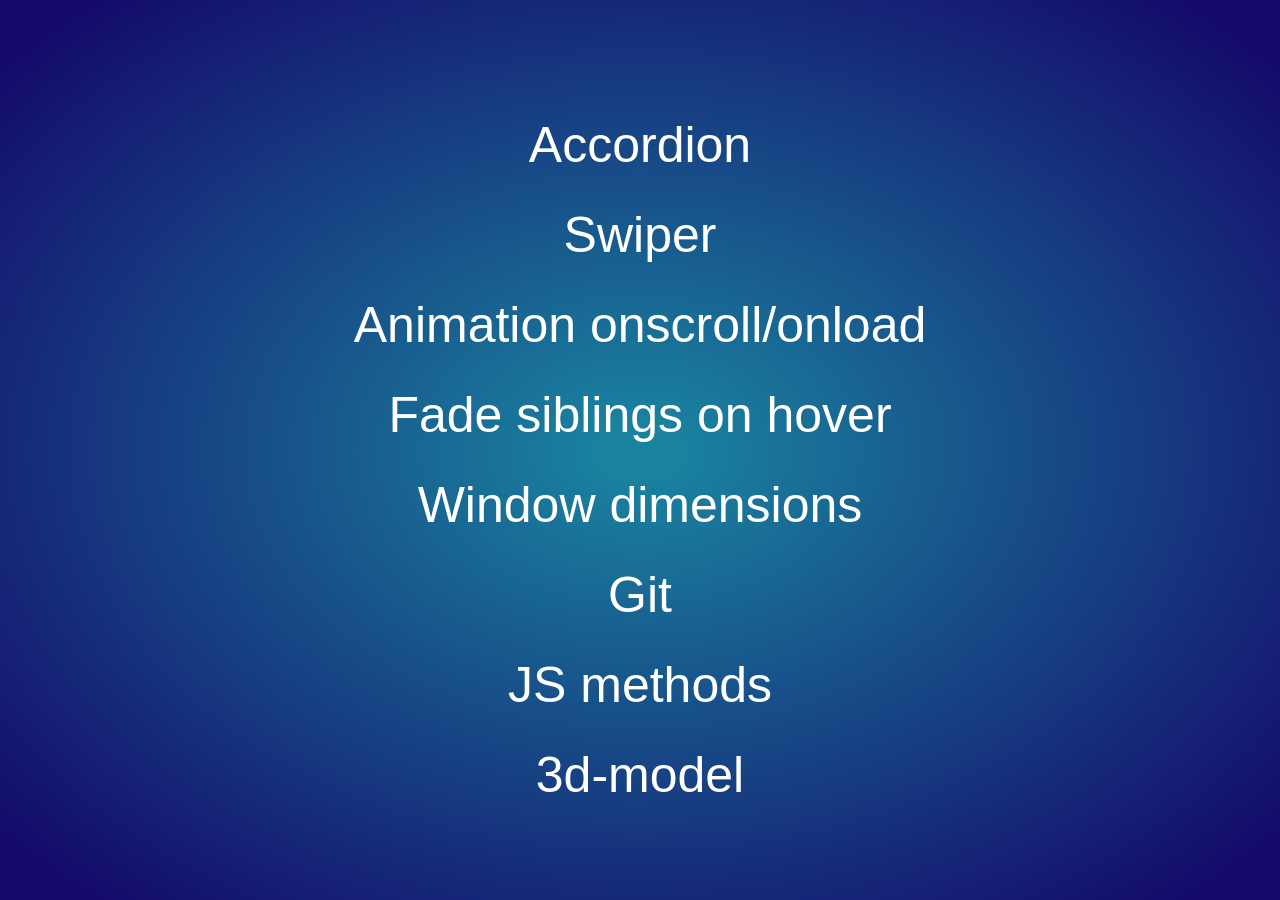
<file: index.html>
<!DOCTYPE html>
<html lang="ru">

<head>
	<title>
		Theory
	</title>
	<meta http-equiv="Content-type" content="text/html;charset=UTF-8">
	<link rel="stylesheet" href="css/main.css">
	<link rel="stylesheet" href="css/home.css">
	<meta name="viewport" content="width=device-width, initial-scale=1.0">
</head>

<body>
	<div class="wrapper">

		<main class="main">
			<section class="home">
				<div class="container">
					<ul class="home__list">
						<li class="home__list-item">
							<a href="./accordion.html" class="home__list-link">
								Accordion
							</a>
						</li>
						<li class="home__list-item">
							<a href="./swiper.html" class="home__list-link">
								Swiper
							</a>
						</li>
						<li class="home__list-item">
							<a href="./animation-onscroll-and-onload.html" class="home__list-link">
								Animation onscroll/onload
							</a>
						</li>
						<li class="home__list-item">
							<a href="./fade-siblings.html" class="home__list-link">
								Fade siblings on hover
							</a>
						</li>
						<li class="home__list-item">
							<a href="./window-dimensions.html" class="home__list-link">
								Window dimensions
							</a>
						</li>
						<li class="home__list-item">
							<a href="./git.html" class="home__list-link">
								Git
							</a>
						</li>
						<li class="home__list-item">
							<a href="./js-methods.html" class="home__list-link">
								JS methods
							</a>
						</li>
						<li class="home__list-item">
							<a href="./3d-model.html" class="home__list-link">
								3d-model
							</a>
						</li>
					</ul>
				</div>
			</section>
		</main>

	</div>

	<script src="js/script.js"></script>
</body>


</html>
</file>
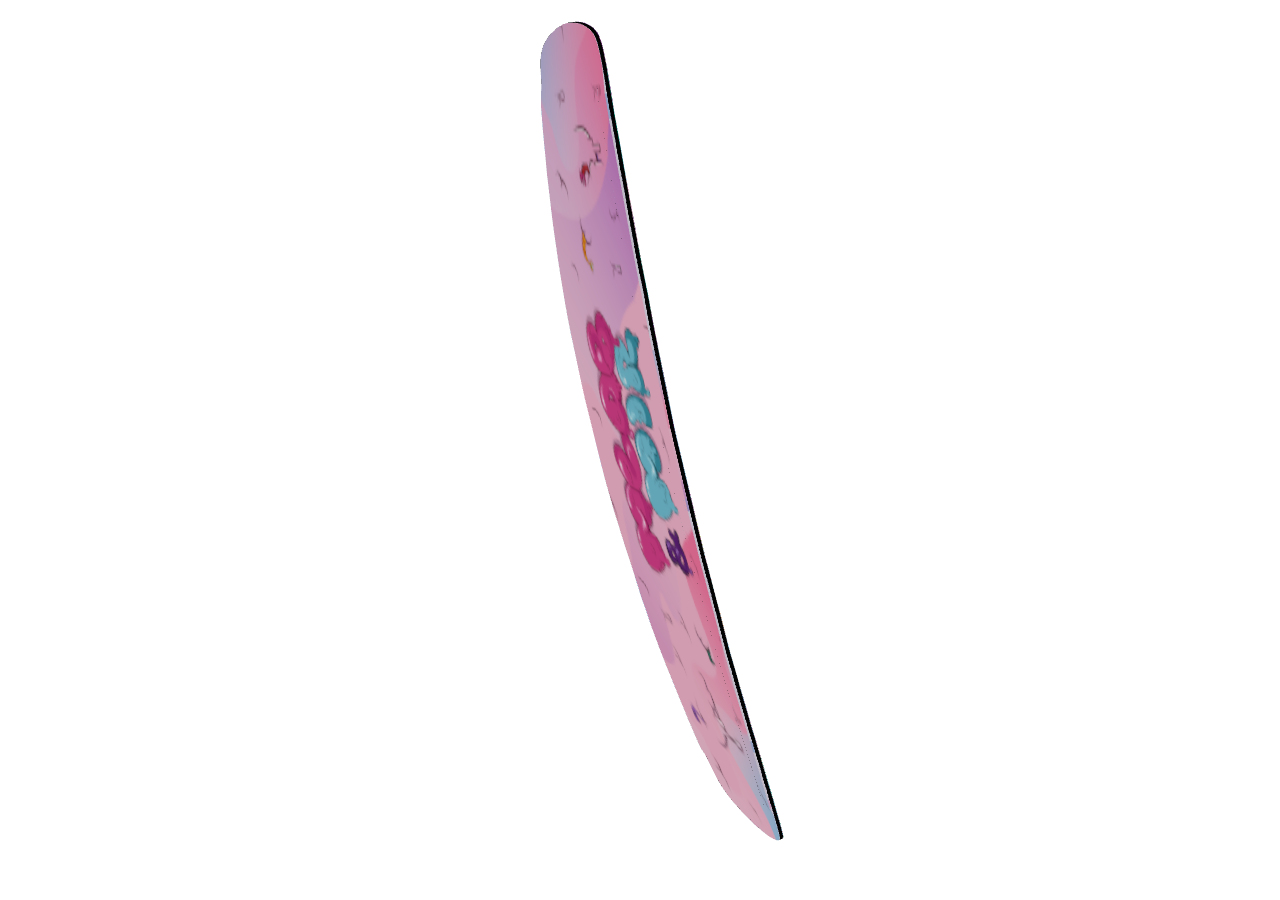
<file: 3d-model.html>
<!DOCTYPE html>
<html lang="ru">

<head>
  <title>
    3d-model
  </title>
  <meta http-equiv="Content-type" content="text/html;charset=UTF-8">
  <link rel="stylesheet" href="css/main.css">
  <link rel="stylesheet" href="css/3d-model.css">
  <meta name="viewport" content="width=device-width, initial-scale=1.0">
</head>

<body>
  <div class="wrapper">
    <section class="model">
      <div class="model__container"></div>
    </section>
  </div>

  <script type="module" src="./js/3d-model.js"></script>
</body>

</html>
</file>
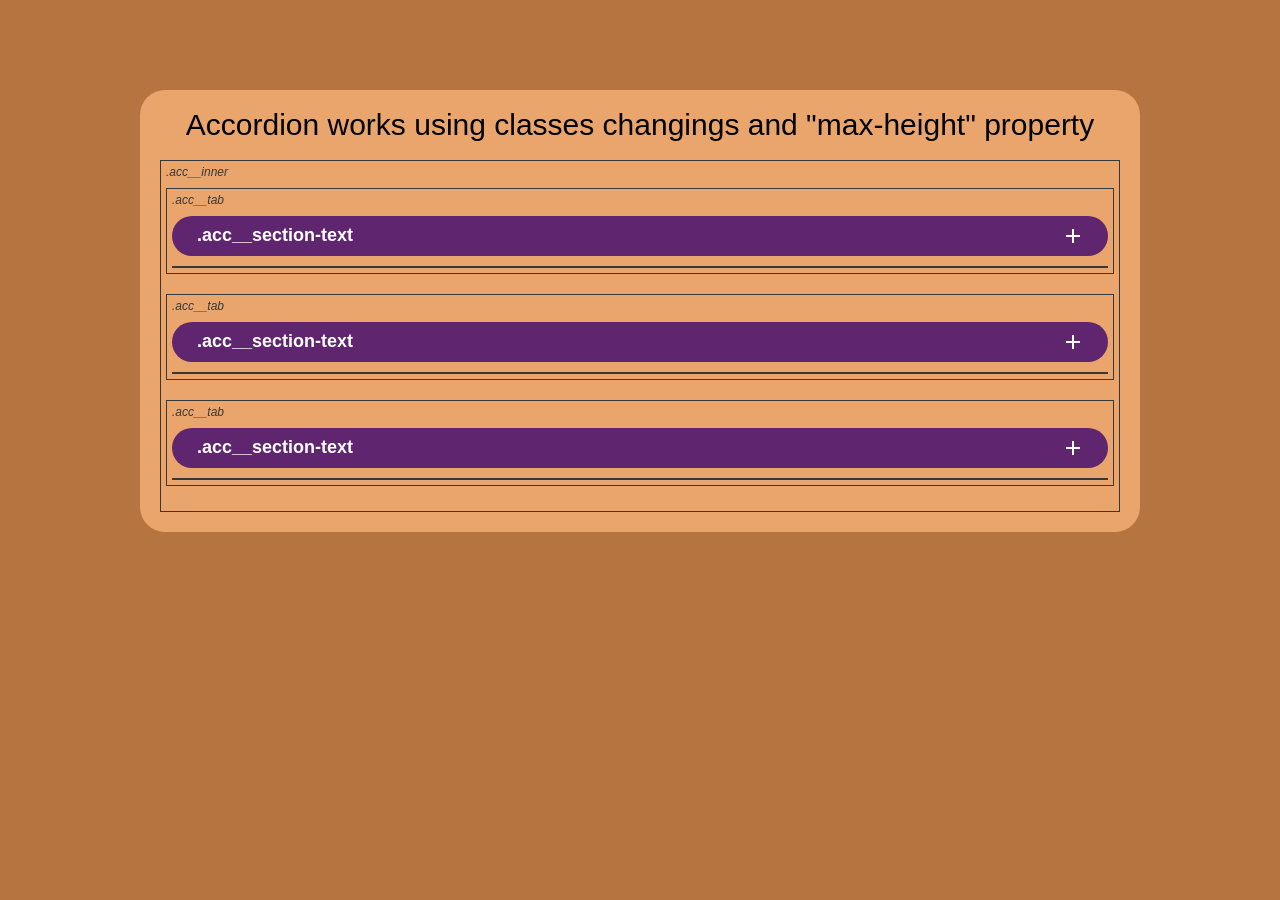
<file: accordion.html>
<!DOCTYPE html>
<html lang="en">

<head>
	<meta charset="UTF-8">
	<meta name="viewport" content="width=device-width, initial-scale=1.0">
	<link rel="stylesheet" href="./css/main.css">
	<link rel="stylesheet" href="./css/accordion.css">
	<title>Accordion</title>
</head>

<body>
	<div class="wrapper">
		<section class="accordion-section">
			<div class="container">
				<div class="acc">
					<h2 class="acc__heading">
						Accordion works using classes changings and
						"max-height" property
					</h2>
					<div class="acc__inner">
						<div class="acc__inner-label label">
							.acc__inner
						</div>
						<div class="acc__tab">
							<div class="label">.acc__tab</div>
							<div class="acc__section">
								<div class="acc__section-text">
									.acc__section-text
								</div>
								<div class="acc__section-button acc__button">
									<div class="acc__button-line"></div>
									<div class="acc__button-line"></div>
								</div>
							</div>
							<div class="acc__content">
								<div class="label">.acc__content</div>
								<div class="acc__text">
									<div class="label">.acc__text</div>
									<pre class="code">
	let tabs = document.querySelectorAll(".acc__tab"); //табы
	let sections = document.querySelectorAll(".acc__section"); // секция
	let contents = document.querySelectorAll(".acc__content"); //раскрывающиеся контенты внтури табов
	
	for (let i = 0; i < contents.length; i++) {
		sections[i].addEventListener("click", function () {
			let active = document.querySelector(".acc__content--active"); //поиск открытого контента
			let open = document.querySelector(".acc__tab--open"); //поиск открытого таба
	
			//если есть активный контент и его высота не равна 0
			if (contents[i].classList.contains("acc__content--active") && contents[i].style.maxHeight != null) {
	
				//удалить пустой класс активности у контента
				contents[i].classList.remove("acc__content--active");
	
				//удалить класс активности у вкладки (плюсик)
				tabs[i].classList.remove("acc__tab--open");
	
				//закрыть контент
				contents[i].style.maxHeight = null;
			} else {
				//добавить класс контенту
				contents[i].classList.add("acc__content--active");
	
				//добавить класс активности вкладке
				tabs[i].classList.add("acc__tab--open");
	
				//открыть контент
				contents[i].style.maxHeight = contents[i].scrollHeight + "px";
	
				//если есть открытые контенты на странице
				if (active) {
					//удалить класс у контента
					active.classList.remove("acc__content--active");
	
					//удалить класс у открытой вкладки
					open.classList.remove("acc__tab--open");
	
					//закрыть контент
					active.style.maxHeight = null;
				}
			}
		});
	}
												</pre>
								</div>
							</div>
						</div>
	
						<div class="acc__tab">
							<div class="label">.acc__tab</div>
							<div class="acc__section">
								<div class="acc__section-text">
									.acc__section-text
								</div>
								<div class="acc__section-button acc__button">
									<div class="acc__button-line"></div>
									<div class="acc__button-line"></div>
								</div>
							</div>
							<div class="acc__content">
								<div class="label">.acc__content</div>
								<div class="acc__text">
									<div class="label">.acc__text</div>
									Lorem ipsum dolor sit amet
									consectetur adipisicing elit.
									Inventore rerum id corrupti
									saepe laudantium sunt, assumenda
									veniam alias deserunt odit
									molestiae iure consequuntur
									ratione in ipsum eligendi facere
									eveniet fugit! Ullam maiores
									assumenda, nesciunt quo mollitia
									officiis iure tempore dolorem
									autem facere neque velit
									doloribus, debitis vero qui
									itaque consequatur quae, odit
									repellendus porro ut eum quas.
									Illum porro accusantium cumque
									non odio quam illo corrupti
									veniam deleniti voluptate iste
									sapiente consequatur placeat
									neque numquam nesciunt, dolorem
									est a magnam dolore delectus,
									iure error praesentium. Itaque
									maxime consectetur commodi! Non
									quidem temporibus deserunt,
									cumque tenetur quae et! Qui,
									fugit nemo.
								</div>
							</div>
						</div>
	
						<div class="acc__tab">
							<div class="label">.acc__tab</div>
							<div class="acc__section">
								<div class="acc__section-text">
									.acc__section-text
								</div>
								<div class="acc__section-button acc__button">
									<div class="acc__button-line"></div>
									<div class="acc__button-line"></div>
								</div>
							</div>
							<div class="acc__content">
								<div class="label">.acc__content</div>
								<div class="acc__text">
									<div class="label">.acc__text</div>
									Lorem ipsum dolor sit amet
									consectetur adipisicing elit.
									Inventore rerum id corrupti
									saepe laudantium sunt, assumenda
									veniam alias deserunt odit
									molestiae iure consequuntur
									ratione in ipsum eligendi facere
									eveniet fugit! Ullam maiores
									assumenda, nesciunt quo mollitia
									officiis iure tempore dolorem
									autem facere neque velit
									doloribus, debitis vero qui
									itaque consequatur quae, odit
									repellendus porro ut eum quas.
									Illum porro accusantium cumque
									non odio quam illo corrupti
									veniam deleniti voluptate iste
									sapiente consequatur placeat
									neque numquam nesciunt, dolorem
									est a magnam dolore delectus,
									iure error praesentium. Itaque
									maxime consectetur commodi! Non
									quidem temporibus deserunt,
									cumque tenetur quae et! Qui,
									fugit nemo.
								</div>
							</div>
						</div>
	
					</div>
				</div>
			</div>
		</section>
	</div>
	</div>
	<script src="js/accordion.js"></script>
</body>

</html>
</file>
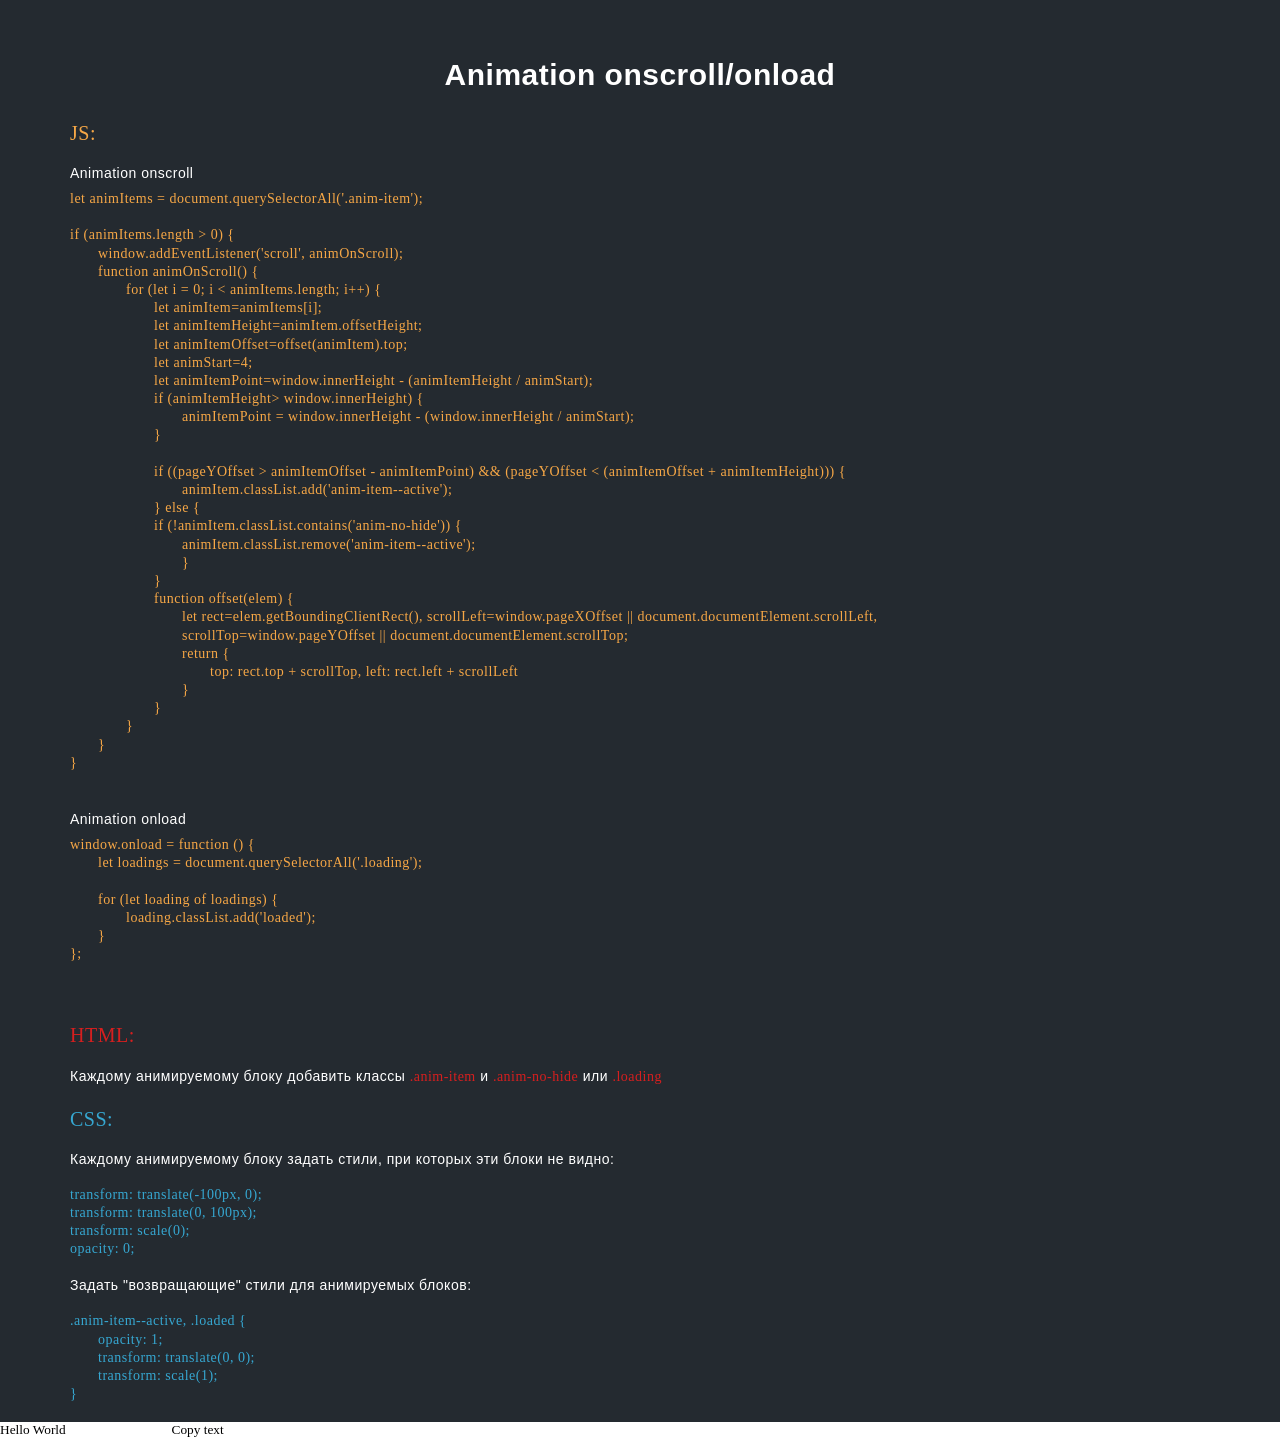
<file: animation-onscroll-and-onload.html>
<!DOCTYPE html>
<html lang="ru">

<head>
	<title>
		Animation onscroll/onload
	</title>
	<meta http-equiv="Content-type" content='text/html;charset=UTF-8' />
	<link rel="stylesheet" href="css/main.css">
	<link rel="stylesheet" href="css/animation-onscroll-and-onload.css">
	<meta name="viewport" content="width=device-width, initial-scale=1.0">
</head>

<body>
	<div class="wrapper">

		<main class="main">
			<div class="container">
				<div class="main__heading">
					Animation onscroll/onload
				</div>
				<div class="main__title js">
					JS:
				</div>
				<div class="main__subtitle">
					Animation onscroll
				</div>
				<!-- <div class="main__copy-button" id="button-1" onclick="myFunction()">
					COPY CODE
				</div> -->
				<pre class="code js" id="code-1">
let animItems = document.querySelectorAll('.anim-item');

if (animItems.length > 0) {
	window.addEventListener('scroll', animOnScroll);
	function animOnScroll() {
		for (let i = 0; i < animItems.length; i++) { 
			let animItem=animItems[i]; 
			let animItemHeight=animItem.offsetHeight; 
			let animItemOffset=offset(animItem).top; 
			let animStart=4; 
			let animItemPoint=window.innerHeight - (animItemHeight / animStart); 
			if (animItemHeight> window.innerHeight) {
				animItemPoint = window.innerHeight - (window.innerHeight / animStart);
			}

			if ((pageYOffset > animItemOffset - animItemPoint) && (pageYOffset < (animItemOffset + animItemHeight))) {
				animItem.classList.add('anim-item--active'); 
			} else { 
			if (!animItem.classList.contains('anim-no-hide')) {
				animItem.classList.remove('anim-item--active'); 
				} 
			} 
			function offset(elem) { 
				let rect=elem.getBoundingClientRect(), scrollLeft=window.pageXOffset || document.documentElement.scrollLeft,
				scrollTop=window.pageYOffset || document.documentElement.scrollTop; 
				return { 
					top: rect.top + scrollTop, left: rect.left + scrollLeft 
				} 
			} 
		} 
	} 
}
</pre>
				<div class="main__subtitle">
					Animation onload
				</div>
				<!-- <div class="main__copy-button" id="button-2">
					COPY CODE
				</div> -->
				<pre class="code js" id="code-2">
window.onload = function () {
	let loadings = document.querySelectorAll('.loading');
						
	for (let loading of loadings) {
		loading.classList.add('loaded');
	}
};
				</pre>



				<div class="main__title html">
					HTML:
				</div>
				<p class="main__text">
					Каждому анимируемому блоку добавить классы <span class="html">.anim-item</span> и <span
						class="html">.anim-no-hide</span> или <span class="html">.loading</span>
				</p>
				<div class="main__title css">
					CSS:
				</div>
				<p class="main__text">
					Каждому анимируемому блоку задать стили, при которых эти блоки не видно:
				</p>
				<p class="main__text css">
					transform: translate(-100px, 0);
					<br>
					transform: translate(0, 100px);
					<br>
					transform: scale(0);
					<br>
					opacity: 0;
				</p>
				<p class="main__text">
					Задать "возвращающие" стили для анимируемых блоков:
				</p>
				<pre class="main__code css">
.anim-item--active, .loaded {
	opacity: 1;
	transform: translate(0, 0);
	transform: scale(1);
}
				</pre>
			</div>
		</main>

	</div>
	<input type="text" value="Hello World" id="myInput">
	<button onclick="myFunction()">Copy text</button>
	<script src="js/script.js"></script>
</body>


</html>
</file>
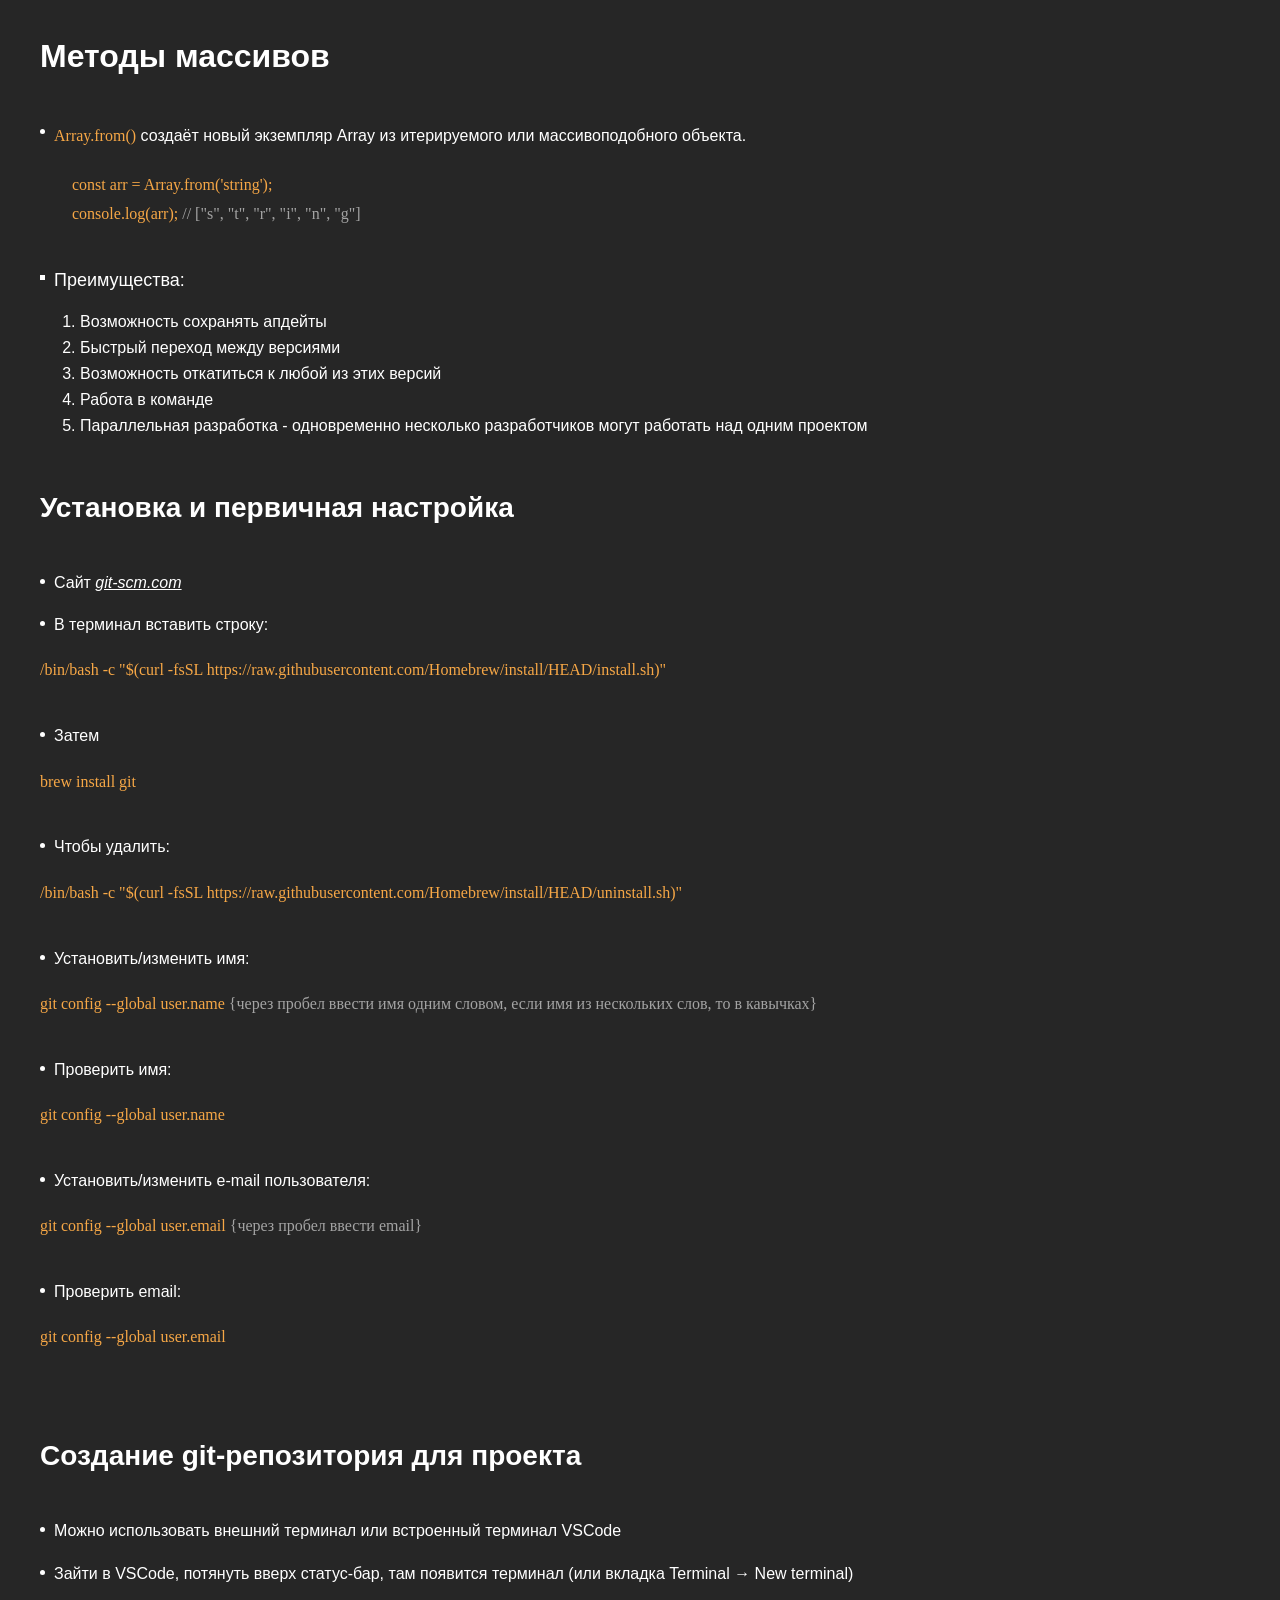
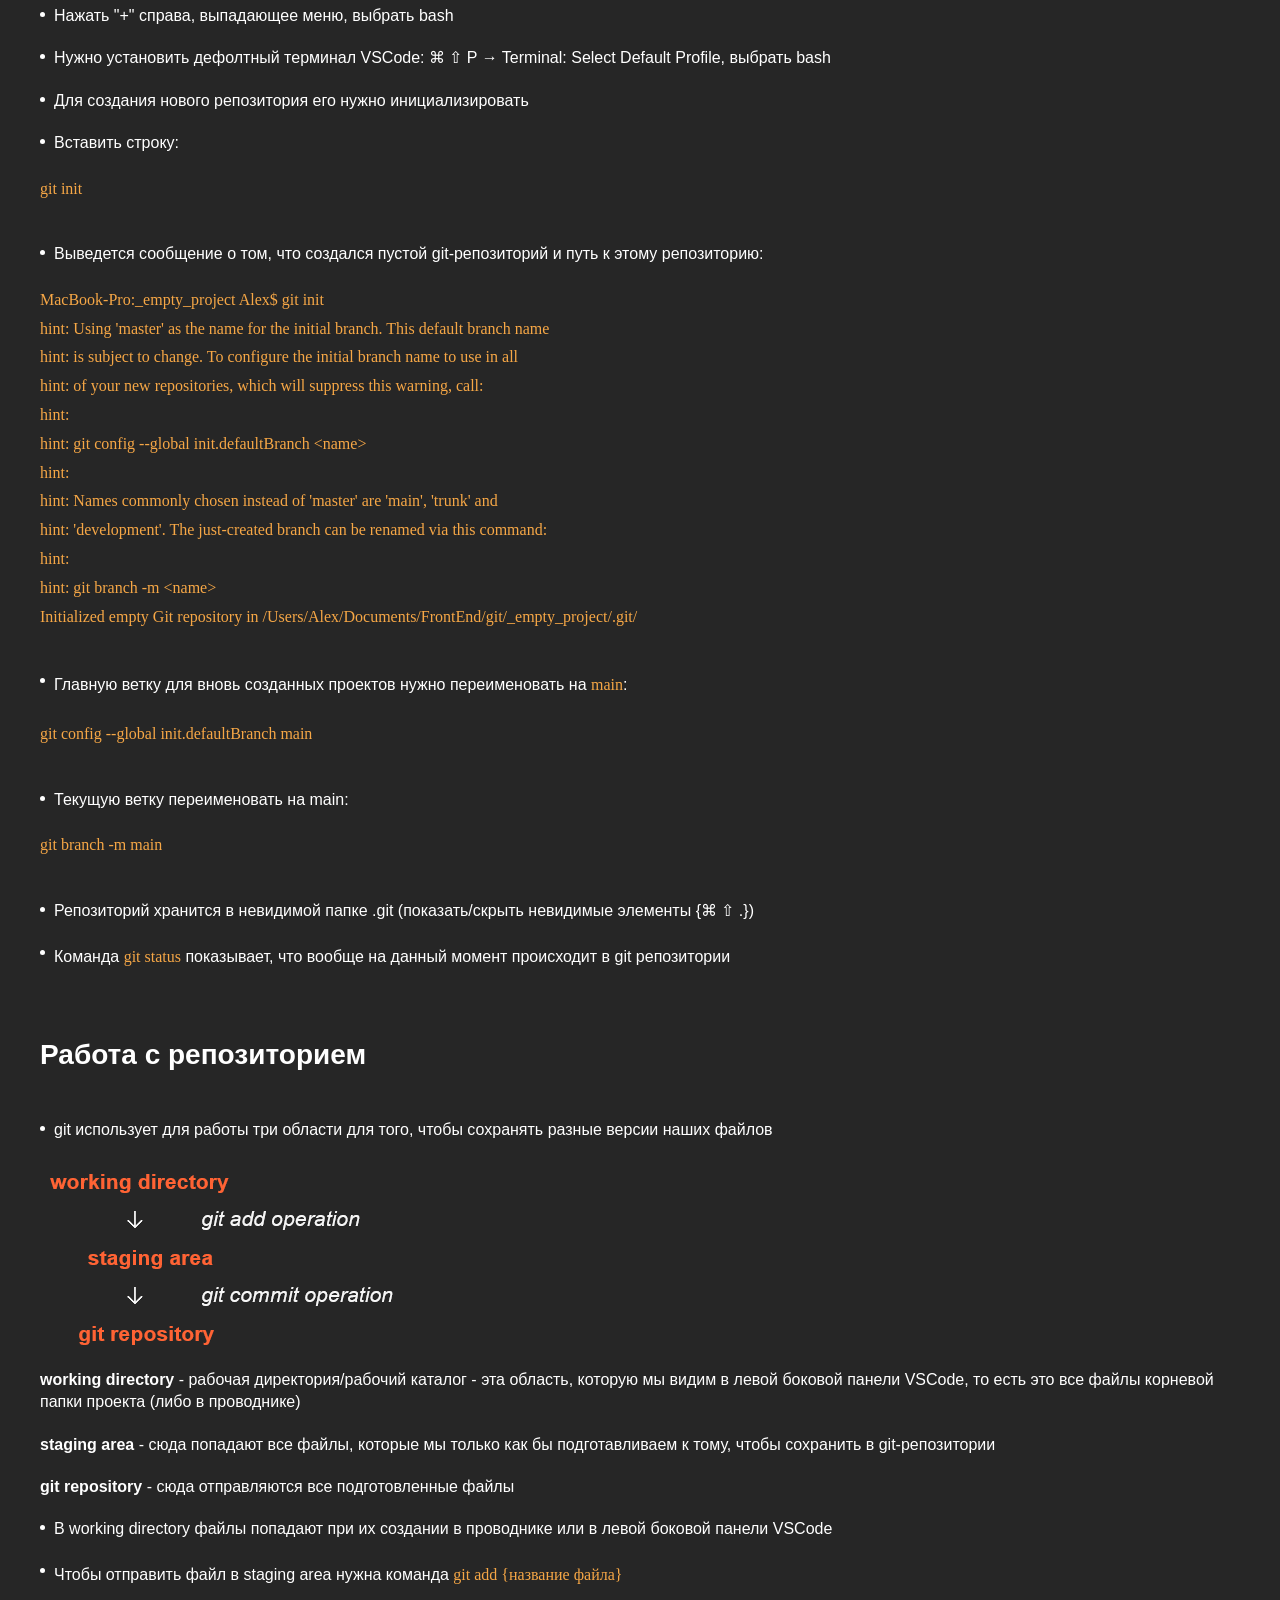
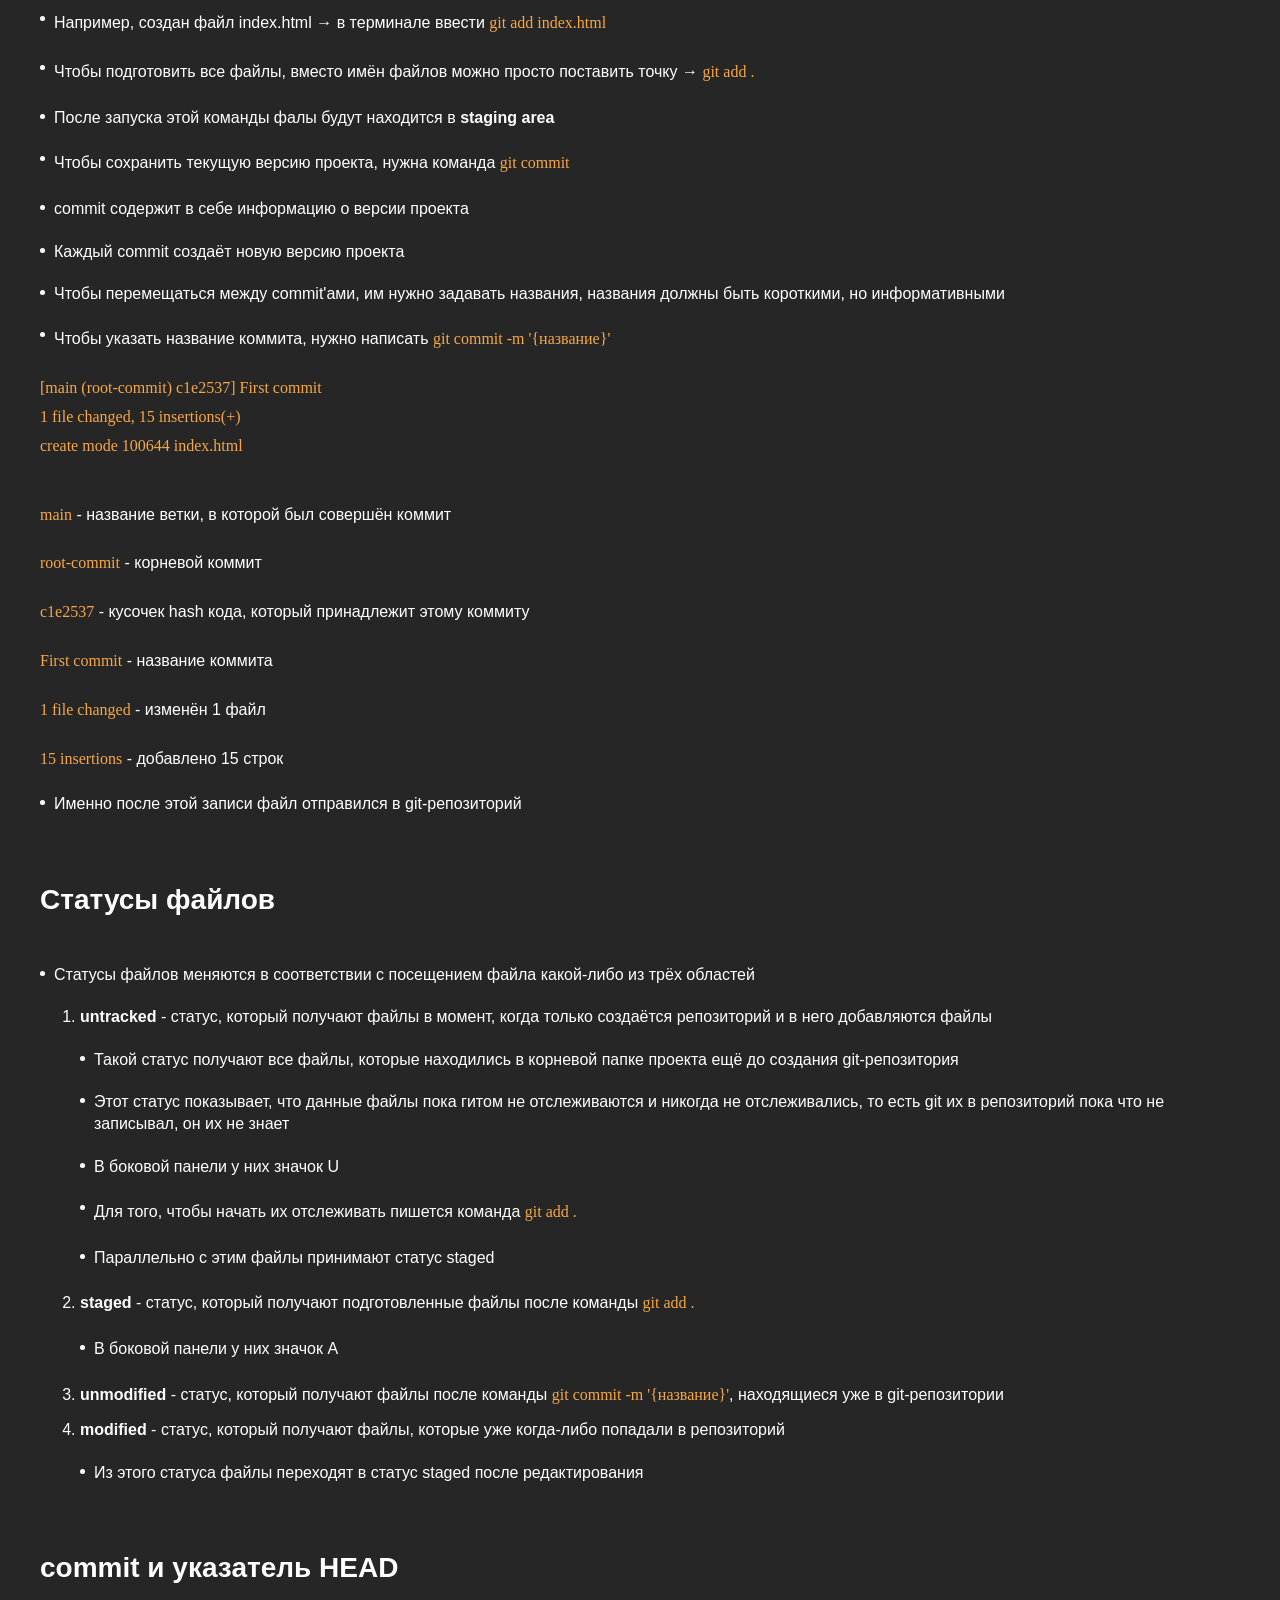
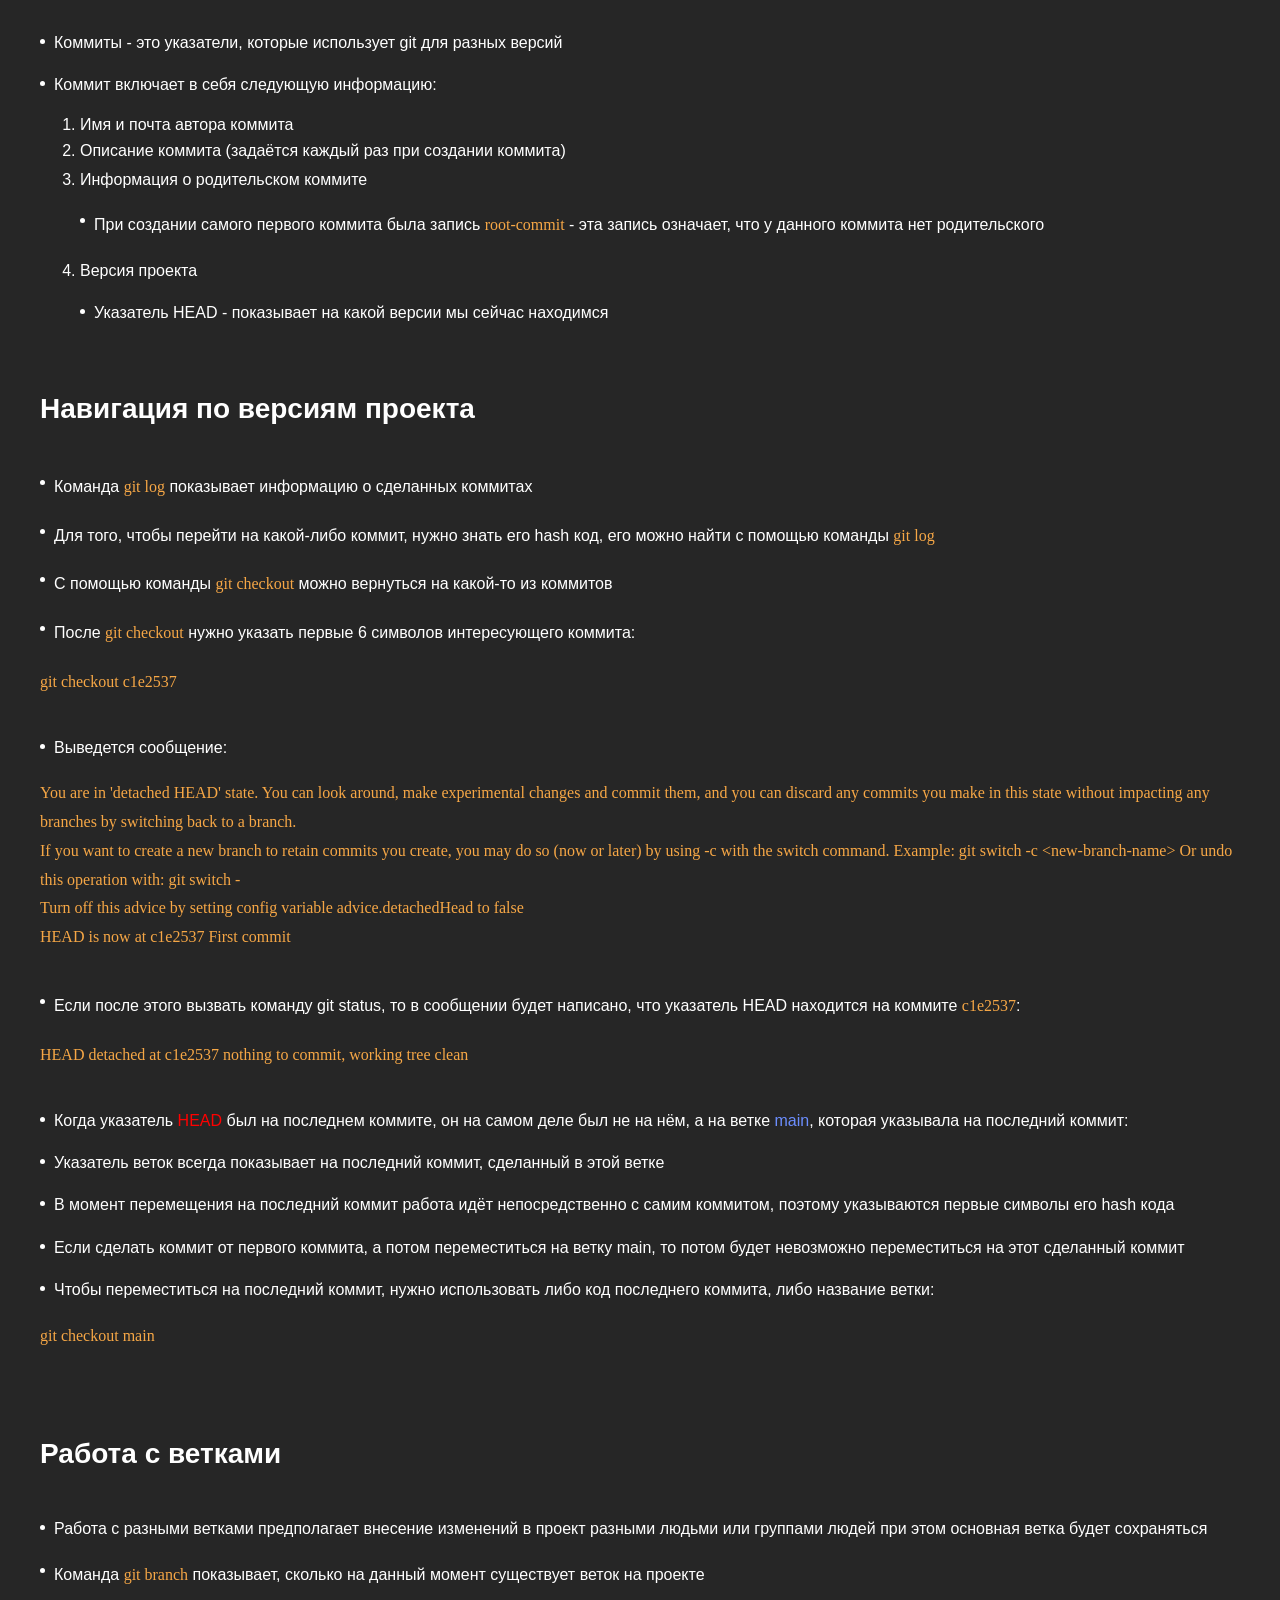
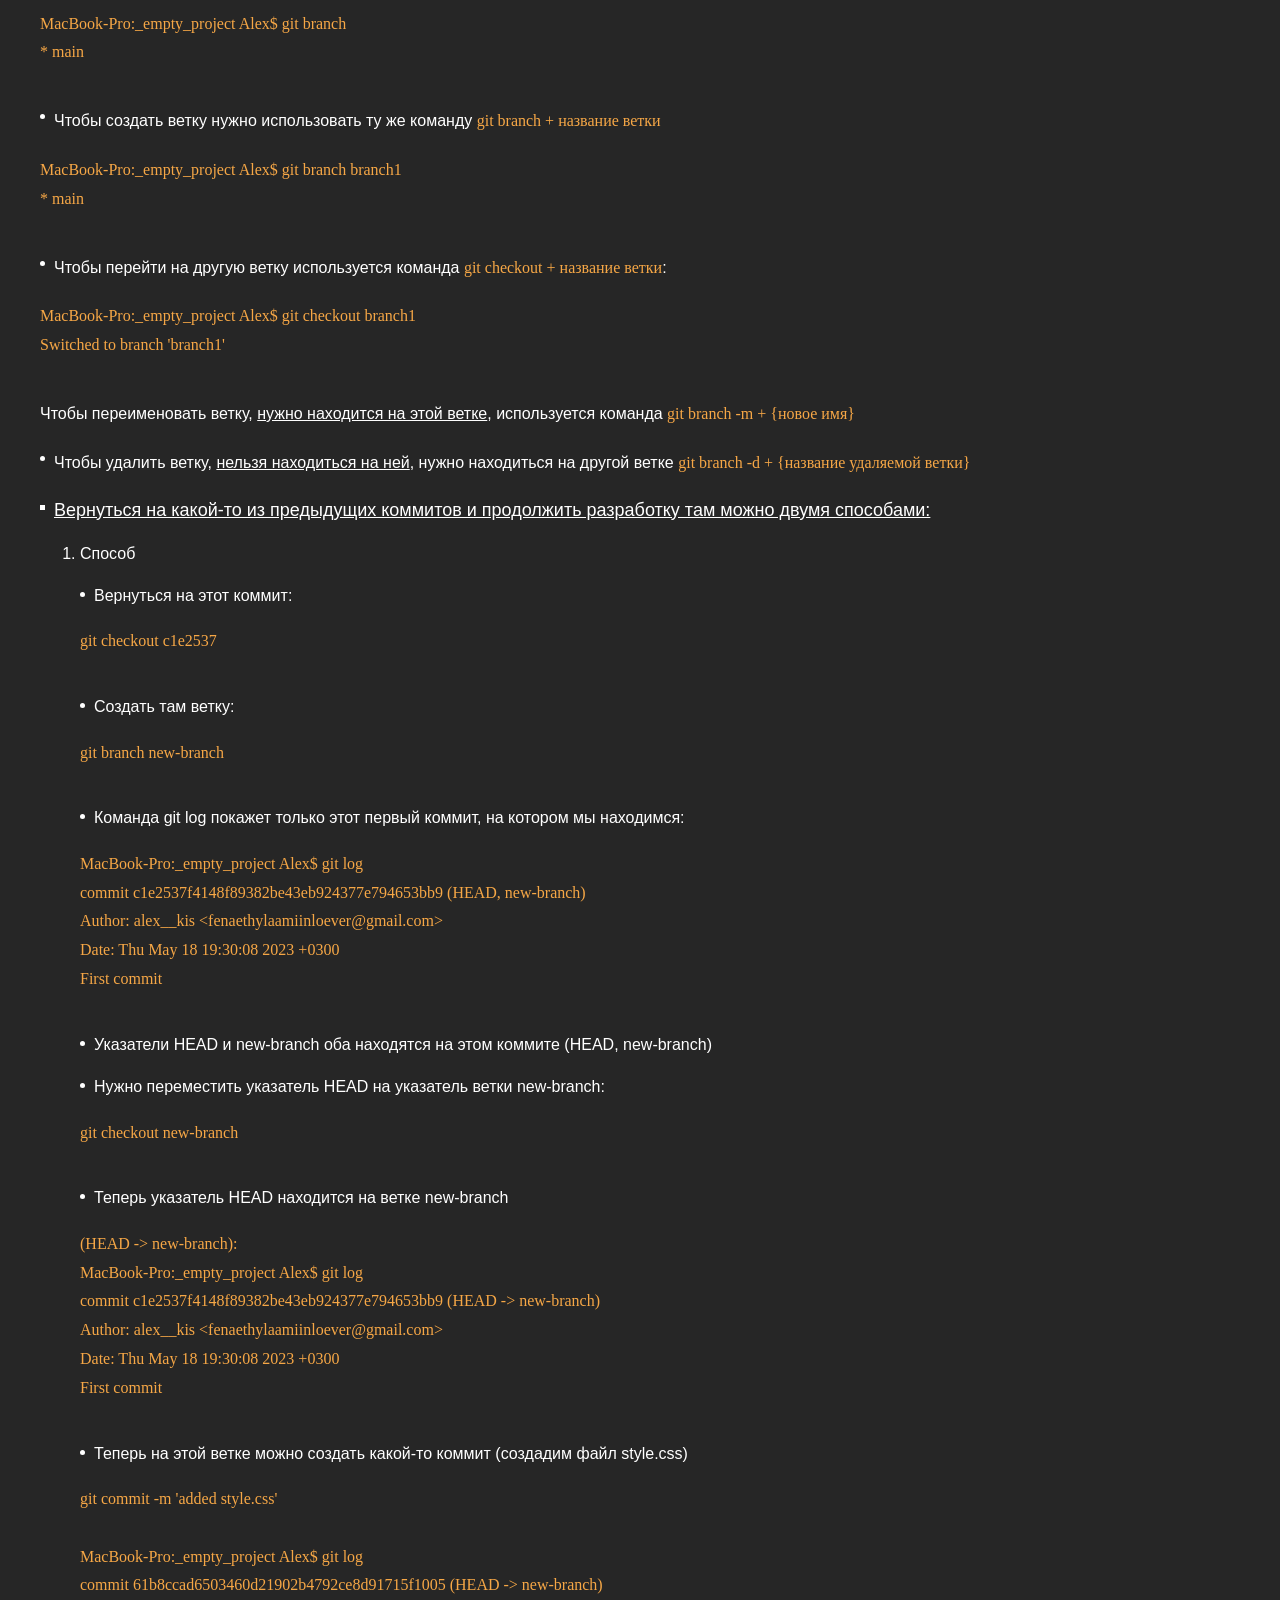
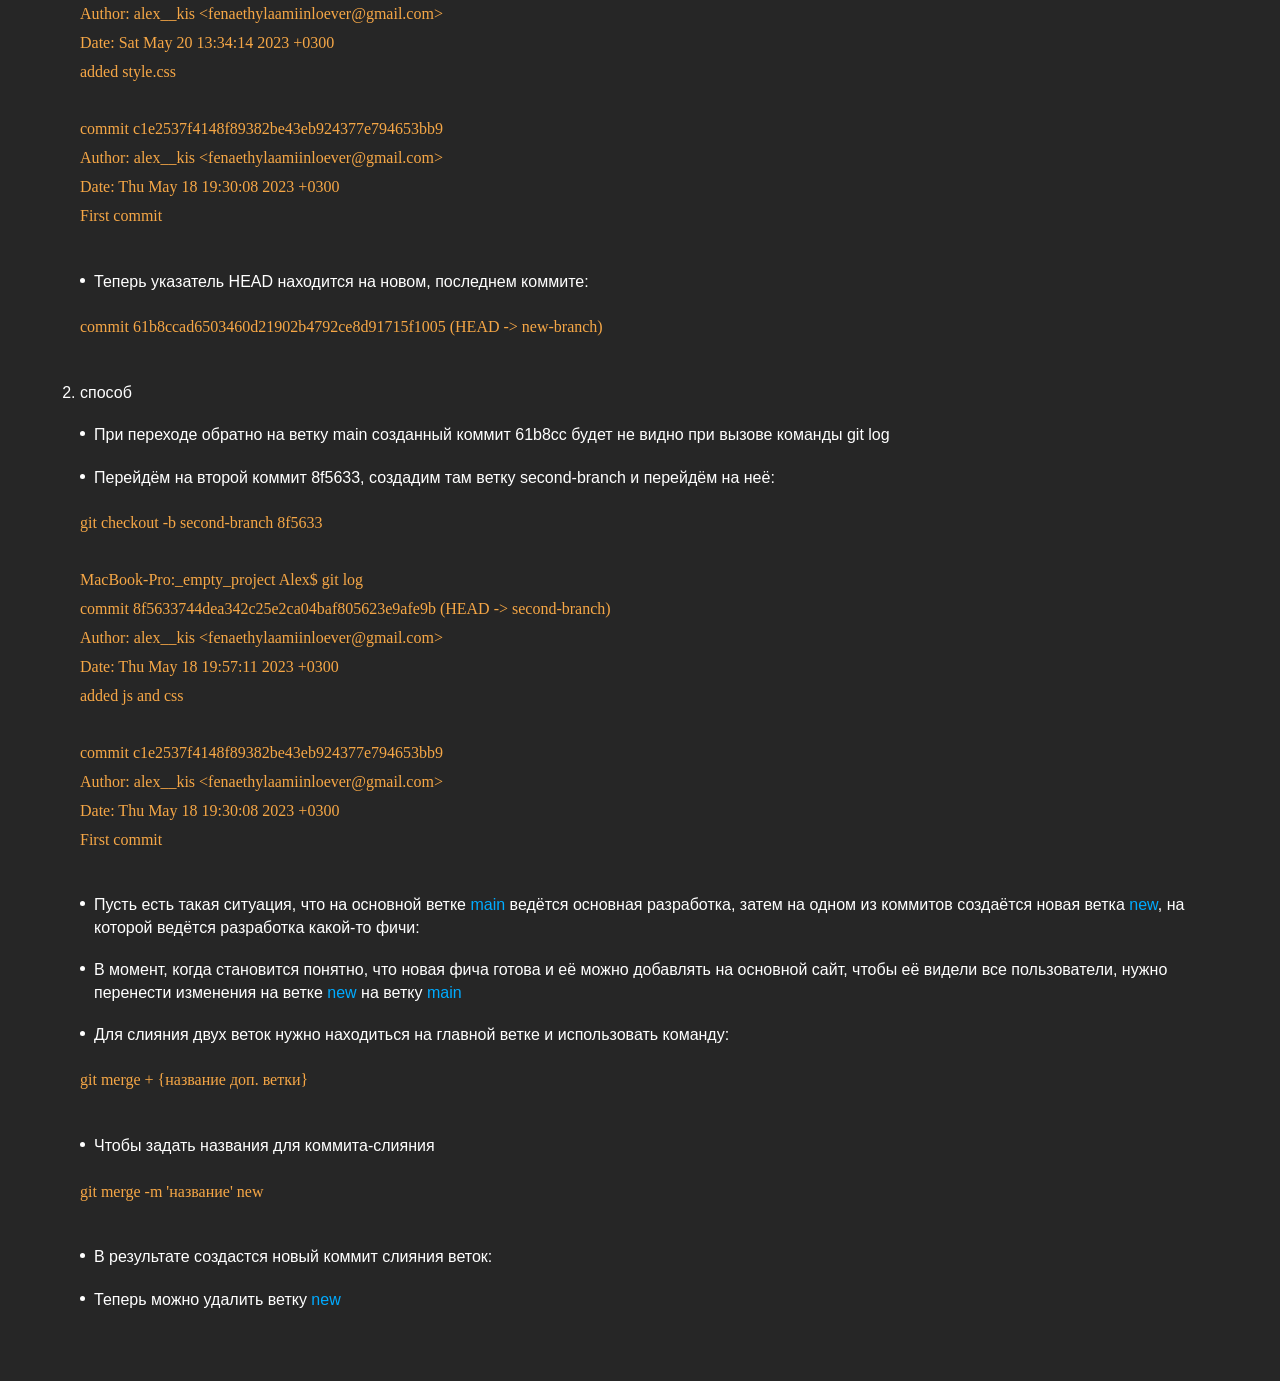
<file: array_methods.html>
<!DOCTYPE html>
<html lang="ru">

<head>
	<title>
		Theory
	</title>
	<meta http-equiv="Content-type" content='text/html;charset=UTF-8' />
	<link rel="stylesheet" href="css/main.css">
	<link rel="stylesheet" href="css/array_methods.css">
	<meta name="viewport" content="width=device-width, initial-scale=1.0">
</head>

<body>
	<div class="wrapper">

		<main class="main">

			<section class="section about">
				<div class="container">
					<h1 class="heading heading_main">
						Методы массивов
					</h1>
					<div class="section__inner">
						<div class="content">
							<p class="text bullet">
								<span class="code">Array.from()</span> создаёт новый экземпляр Array из итерируемого или
								массивоподобного объекта.
							</p>
<pre class="code text">
	const arr = Array.from('string');
	console.log(arr); <span class="comment">// ["s", "t", "r", "i", "n", "g"]</span>
</pre>
						</div>
						<p class="text bullet bullet_square">
							Преимущества:
						</p>
						<ol class="list">
							<li class="list__item">
								Возможность сохранять апдейты
							</li>
							<li class="list__item">
								Быстрый переход между версиями
							</li>
							<li class="list__item">
								Возможность откатиться к любой из этих версий
							</li>
							<li class="list__item">
								Работа в команде
							</li>
							<li class="list__item">
								Параллельная разработка - одновременно несколько разработчиков могут работать над одним
								проектом
							</li>
						</ol>
					</div>
				</div>
			</section>

			<section class="section setup">
				<div class="container">
					<h2 class="heading">
						Установка и первичная настройка
					</h2>
					<div class="section__inner">
						<p class="text bullet">
							Сайт <a href="https://git-scm.com" class="link">git-scm.com</a>
						</p>
						<div class="content">
							<p class="text bullet">
								В терминал вставить строку:
							</p>
							<code class="code text">
								/bin/bash -c "$(curl -fsSL https://raw.githubusercontent.com/Homebrew/install/HEAD/install.sh)"
							</code>
						</div>
						<div class="content">
							<p class="text bullet">
								Затем
							</p>
							<code class="code text">
								brew install git
							</code>
						</div>
						<div class="content">
							<p class="text bullet">
								Чтобы удалить:
							</p>
							<code class="code text">
								/bin/bash -c "$(curl -fsSL https://raw.githubusercontent.com/Homebrew/install/HEAD/uninstall.sh)"
							</code>
						</div>
						<div class="content">
							<p class="text bullet">
								Установить/изменить имя:
							</p>
							<code class="code text">
								git config --global user.name <span class="comment">{через пробел ввести имя одним словом, если имя из нескольких слов, то в кавычках}</span>
							</code>
						</div>
						<div class="content">
							<p class="text bullet">
								Проверить имя:
							</p>
							<code class="code text">
								git config --global user.name
							</code>
						</div>
						<div class="content">
							<p class="text bullet">
								Установить/изменить e-mail пользователя:
							</p>
							<code class="code text">
								git config --global user.email <span class="comment">{через пробел ввести email}</span>
							</code>
						</div>
						<div class="content">
							<p class="text bullet">
								Проверить email:
							</p>
							<code class="code text">
								git config --global user.email
							</code>
						</div>
					</div>
				</div>
			</section>

			<section class=" section reps">
				<div class="container">
					<h2 class="heading">
						Создание git-репозитория для проекта
					</h2>
					<div class="section__inner">
						<p class="text bullet">
							Можно использовать внешний терминал или встроенный терминал VSCode
						</p>
						<p class="text bullet">
							Зайти в VSCode, потянуть вверх статус-бар, там появится терминал (или вкладка
							Terminal → New terminal)
						</p>
						<p class="text bullet">
							Нажать "+" справа, выпадающее меню, выбрать bash
						</p>
						<p class="text bullet">
							Нужно установить дефолтный терминал VSCode:
							⌘ ⇧ P → Terminal: Select Default Profile, выбрать bash
						</p>
						<p class="text bullet">
							Для создания нового репозитория его нужно инициализировать
						</p>
						<div class="content">
							<p class="text bullet">
								Вставить строку:
							</p>
							<code class="code text">
								git init
							</code>
						</div>
						<div class="content">
							<p class="text bullet">
								Выведется сообщение о том, что создался пустой git-репозиторий и путь к этому
								репозиторию:
							</p>
							<code class="code text">
								MacBook-Pro:_empty_project Alex$ git init <br>
								hint: Using 'master' as the name for the initial branch. This default branch name <br>
								hint: is subject to change. To configure the initial branch name to use in all <br>
								hint: of your new repositories, which will suppress this warning, call: <br>
								hint: <br>
								hint: git config --global init.defaultBranch &lt;name&gt; <br>
								hint: <br>
								hint: Names commonly chosen instead of 'master' are 'main', 'trunk' and <br>
								hint: 'development'. The just-created branch can be renamed via this command: <br>
								hint: <br>
								hint: git branch -m &lt;name&gt; <br>
								Initialized empty Git repository in /Users/Alex/Documents/FrontEnd/git/_empty_project/.git/
							</code>
						</div>
						<div class="content">
							<p class="text bullet">
								Главную ветку для вновь созданных проектов нужно переименовать на <code
									class="code">main</code>:
							</p>
							<code class="code text">
								git config --global init.defaultBranch main
							</code>
						</div>
						<div class="content">
							<p class="text bullet">
								Текущую ветку переименовать на main:
							</p>
							<code class="code text">
								git branch -m main
							</code>
						</div>
						<p class="text bullet">
							Репозиторий хранится в невидимой папке .git (показать/скрыть невидимые элементы {⌘ ⇧ .})
						</p>
						<p class="text bullet">
							Команда <code class="code">git status</code> показывает, что вообще на данный момент
							происходит
							в git репозитории
						</p>
					</div>
				</div>

			</section>

			<section class=" section work-with-rep">
				<div class="container">
					<h2 class="heading">
						Работа с репозиторием
					</h2>
					<div class="section__inner">
						<p class="text bullet">
							git использует для работы три области для того, чтобы сохранять разные версии наших файлов
						</p>
						<div class="image">
							<img src="./img/git/git-operations.png" alt="">
						</div>
						<p class="text">
							<span class="bold">working directory</span> - рабочая директория/рабочий каталог - эта
							область,
							которую мы видим в левой
							боковой панели VSCode, то
							есть это все файлы корневой папки проекта (либо в проводнике)
						</p>
						<p class="text">
							<span class="bold">staging area</span> - сюда попадают все файлы, которые мы только как бы
							подготавливаем к тому, чтобы сохранить в
							git-репозитории
						</p>
						<p class="text">
							<span class="bold">git repository</span> - сюда отправляются все подготовленные файлы
						</p>
						<p class="text bullet">
							В working directory файлы попадают при их создании в проводнике или в левой боковой панели
							VSCode
						</p>
						<p class="text bullet">
							Чтобы отправить файл в staging area нужна команда <code
								class="code">git add {название файла}</code>
						</p>
						<p class="text bullet">
							Например, создан файл index.html → в терминале ввести <code
								class="code">git add index.html</code>
						</p>
						<p class="text bullet">
							Чтобы подготовить все файлы, вместо имён файлов можно просто поставить точку → <code
								class="code">git add .</code>
						</p>
						<p class="text bullet">
							После запуска этой команды фалы будут находится в <span class="bold">staging area</span>
						</p>
						<p class="text bullet">
							Чтобы сохранить текущую версию проекта, нужна команда <code class="code">git commit</code>
						</p>
						<p class="text bullet">
							commit содержит в себе информацию о версии проекта
						</p>
						<p class="text bullet">
							Каждый commit создаёт новую версию проекта
						</p>
						<p class="text bullet">
							Чтобы перемещаться между commit'ами, им нужно задавать названия, названия должны быть
							короткими,
							но информативными
						</p>
						<div class="content">
							<p class="text bullet">
								Чтобы указать название коммита, нужно написать <code
									class="code">git commit -m '{название}'</code>
							</p>
							<code class="code text">
								[main (root-commit) c1e2537] First commit <br>
								1 file changed, 15 insertions(+) <br>
								create mode 100644 index.html
							</code>
						</div>
						<p class="text">
							<code class="code">main</code> - название ветки, в которой был совершён коммит
						</p>
						<p class="text"><code class="code">root-commit</code> - корневой коммит</p>
						<p class="text"><code class="code">c1e2537</code> - кусочек hash кода, который принадлежит этому
							коммиту</p>
						<p class="text"><code class="code">First commit</code> - название коммита</p>
						<p class="text"><code class="code">1 file changed</code> - изменён 1 файл</p>
						<p class="text"><code class="code">15 insertions</code> - добавлено 15 строк</p>
						<p class="text bullet">
							Именно после этой записи файл отправился в git-репозиторий
						</p>
					</div>
				</div>
			</section>

			<section class="section statuses">
				<div class="container">
					<h2 class="heading">
						Статусы файлов
					</h2>
					<div class="section__inner">
						<p class="text bullet">
							Статусы файлов меняются в соответствии с посещением файла какой-либо из трёх областей
						</p>
						<ol class="list">
							<li class="list__item">
								<p class="text">
									<span class="bold">untracked</span> - статус, который получают файлы в момент, когда
									только создаётся репозиторий
									и в него добавляются файлы
								</p>
								<p class="text bullet">
									Такой статус получают все файлы, которые находились в корневой папке проекта ещё до
									создания git-репозитория
								</p>
								<p class="text bullet">
									Этот статус показывает, что данные файлы пока гитом не отслеживаются и никогда не
									отслеживались, то есть git их в
									репозиторий пока что не записывал, он их не знает
								</p>
								<p class="text bullet">
									В боковой панели у них значок U
								</p>
								<p class="text bullet">Для того, чтобы начать их отслеживать пишется команда <code
										class="code">git add .</code>
								</p>
								<p class="text bullet">
									Параллельно с этим файлы принимают статус staged
								</p>
							</li>
							<li class="list__item">
								<p class="text">
									<b>staged</b> - статус, который получают подготовленные файлы после команды <code
										class="code">git add .</code>
								</p>
								<p class="text bullet">
									В боковой панели у них значок A
								</p>
							</li>
							<li class="list__item">
								<b>unmodified</b> - статус, который получают файлы после команды <code
									class="code">git commit -m '{название}'</code>, находящиеся уже в git-репозитории
							</li>
							<li class="list__item">
								<p class="text">
									<b>modified</b> - статус, который получают файлы, которые уже когда-либо попадали в
									репозиторий
								</p>
								<p class="text bullet">
									Из этого статуса файлы переходят в статус staged после редактирования
								</p>
							</li>
						</ol>
					</div>
				</div>
			</section>

			<section class="section commit-and-head">
				<div class="container">
					<h2 class="heading">
						commit и указатель HEAD
					</h2>
					<div class="section__inner">
						<p class="text bullet">
							Коммиты - это указатели, которые использует git для разных версий
						</p>
						<p class="text bullet">
							Коммит включает в себя следующую информацию:
						</p>
						<ol class="list">
							<li class="list__item">
								Имя и почта автора коммита
							</li>
							<li class="list__item">
								Описание коммита (задаётся каждый раз при создании коммита)
							</li>
							<li class="list__item">
								<p class="text">Информация о родительском коммите</p>
								<p class="text bullet">
									При создании самого первого коммита была запись <code
										class="code">root-commit</code> - эта запись означает, что у
									данного коммита нет
									родительского
								</p>
							</li>
							<li class="list__item">
								<p class="text">
									Версия проекта
								</p>
								<p class="text bullet">
									Указатель HEAD - показывает на какой версии мы сейчас находимся
								</p>
							</li>
						</ol>
					</div>
				</div>
			</section>

			<section class="section navigation">
				<div class="container">
					<h2 class="heading">
						Навигация по версиям проекта
					</h2>
					<div class="section__inner">
						<p class="text bullet">
							Команда <code class="code">git log</code> показывает информацию о сделанных коммитах
						</p>
						<p class="text bullet">
							Для того, чтобы перейти на какой-либо коммит, нужно знать его hash код, его можно найти с
							помощью команды <code class="code">git log</code>
						</p>
						<p class="text bullet">
							С помощью команды <code class="code">git checkout</code> можно вернуться на какой-то из
							коммитов
						</p>
						<div class="content">
							<p class="text bullet">
								После <code class="code">git checkout</code> нужно указать первые 6 символов
								интересующего коммита:
							</p>
							<code class="code text">
								git checkout c1e2537
							</code>
						</div>
						<div class="content">
							<p class="text bullet">
								Выведется сообщение:
							</p>
							<code class="code text">
								You are in 'detached HEAD' state. You can look around, make experimental
								changes and commit them, and you can discard any commits you make in this
								state without impacting any branches by switching back to a branch. <br>
								If you want to create a new branch to retain commits you create, you may
								do so (now or later) by using -c with the switch command. Example:
								git switch -c &lt;new-branch-name&gt;
									Or undo this operation with:
									git switch - <br>
									Turn off this advice by setting config variable advice.detachedHead to false <br>
									HEAD is now at c1e2537 First commit

							</code>
						</div>
						<div class="content">
							<p class="text bullet">
								Если после этого вызвать команду git status, то в сообщении будет написано, что
								указатель HEAD находится на коммите
								<code class="code">c1e2537</code>:
							</p>
							<code class="code text">
								HEAD detached at c1e2537
								nothing to commit, working tree clean
							</code>
						</div>
						<p class="text bullet">
							Когда указатель <span style="color: red;">HEAD</span> был на последнем коммите, он на
							самом деле был не на нём, а на ветке
							<span style="color: #6c8eff;">main</span>, которая указывала на
							последний коммит:
						</p>
						<p class="text bullet">
							Указатель веток всегда показывает на последний коммит, сделанный в этой ветке
						</p>
						<p class="text bullet">В момент перемещения на последний коммит работа идёт непосредственно с
							самим коммитом, поэтому указываются первые символы его hash кода
						</p>
						<p class="text bullet">
							Если сделать коммит от первого коммита, а потом переместиться на ветку main, то потом будет
							невозможно переместиться
							на этот сделанный коммит
						</p>
						<div class="content">
							<p class="text bullet">
								Чтобы переместиться на последний коммит, нужно использовать либо код последнего коммита,
								либо
								название ветки:
							</p>
							<code class="code text">
								git checkout main
							</code>
						</div>

					</div>
				</div>
			</section>

			<section class="section branches">
				<div class="container">
					<h2 class="heading">
						Работа с ветками
					</h2>
					<div class="section__inner">
						<p class="text bullet">
							Работа с разными ветками предполагает внесение изменений в проект разными людьми или
							группами людей при этом основная
							ветка будет сохраняться
						</p>
						<div class="content">
							<p class="text bullet">
								Команда <code class="code">git branch</code> показывает, сколько на данный момент
								существует веток на проекте
							</p>
							<code class="code text">
								MacBook-Pro:_empty_project Alex$ git branch <br>
								* main
							</code>
						</div>
						<div class="content">
							<p class="text bullet">
								Чтобы создать ветку нужно использовать ту же команду <code
									class="code">git branch + название ветки</code>
							</p>
							<code class="code text">
								MacBook-Pro:_empty_project Alex$ git branch branch1 <br>
								* main
							</code>
						</div>
						<div class="content">
							<p class="text bullet">
								Чтобы перейти на другую ветку используется команда <code
									class="code">git checkout + название ветки</code>:
							</p>
							<code class="code text">
								MacBook-Pro:_empty_project Alex$ git checkout branch1 <br>
								Switched to branch 'branch1'
							</code>
						</div>
						<p class="text bullt">
							Чтобы переименовать ветку, <u>нужно находится на этой ветке</u>, используется команда <code
								class="code">git branch -m + {новое имя}</code>
						</p>
						<p class="text bullet">
							Чтобы удалить ветку, <u>нельзя находиться на ней</u>, нужно находиться на другой ветке <code
								class="code">
								git branch -d + {название удаляемой
								ветки}
							</code>
						</p>
						<p class="text bullet bullet_square">
							<u>Вернуться на какой-то из предыдущих коммитов и продолжить разработку там можно двумя
								способами:</u>
						</p>
						<ol class="list">
							<li class="list__item">
								<p class="text">
									Способ
								</p>
								<div class="content">
									<p class="text bullet">
										Вернуться на этот коммит:
									</p>
									<code class="code">
										git checkout c1e2537
									</code>
								</div>
								<div class="content">
									<p class="text bullet">
										Создать там ветку:
									</p>
									<code class="code">
										git branch new-branch
									</code>
								</div>
								<div class="content">
									<p class="text bullet">
										Команда git log покажет только этот первый коммит, на котором мы находимся:
									</p>
									<code class="code">
										MacBook-Pro:_empty_project Alex$ git log <br>
										commit c1e2537f4148f89382be43eb924377e794653bb9 (HEAD, new-branch) <br>
										Author: alex__kis &lt;fenaethylaamiinloever@gmail.com&gt; <br>
											Date: Thu May 18 19:30:08 2023 +0300 <br>
											First commit
									</code>
								</div>
								<p class="text bullet">
									Указатели HEAD и new-branch оба находятся на этом коммите (HEAD, new-branch)
								</p>
								<div class="content">
									<p class="text bullet">
										Нужно переместить указатель HEAD на указатель ветки new-branch:
									</p>
									<code class="code">
										git checkout new-branch
									</code>
								</div>
								<div class="content">
									<p class="text bullet">
										Теперь указатель HEAD находится на ветке new-branch
									</p>
									<code class="code">
										(HEAD -> new-branch): <br>
										
										MacBook-Pro:_empty_project Alex$ git log <br>
										commit c1e2537f4148f89382be43eb924377e794653bb9 (HEAD -> new-branch) <br>
										Author: alex__kis &lt;fenaethylaamiinloever@gmail.com&gt; <br>
											Date: Thu May 18 19:30:08 2023 +0300 <br>
											First commit
									</code>
								</div>
								<div class="content">
									<p class="text bullet">
										Теперь на этой ветке можно создать какой-то коммит (создадим файл style.css)
									</p>
									<code class="code">
										git commit -m 'added style.css' <br>
										<br>
										MacBook-Pro:_empty_project Alex$ git log <br>
										commit 61b8ccad6503460d21902b4792ce8d91715f1005 (HEAD -> new-branch) <br>
										Author: alex__kis &lt;fenaethylaamiinloever@gmail.com&gt; <br>
											Date: Sat May 20 13:34:14 2023 +0300 <br>
											added style.css <br>
										 <br>
											commit c1e2537f4148f89382be43eb924377e794653bb9 <br>
											Author: alex__kis &lt;fenaethylaamiinloever@gmail.com&gt; <br>
												Date: Thu May 18 19:30:08 2023 +0300 <br>
												First commit <br>

									</code>
								</div>
								<div class="content">
									<p class="text bullet">
										Теперь указатель HEAD находится на новом, последнем коммите:
									</p>
									<code class="code text">
										commit 61b8ccad6503460d21902b4792ce8d91715f1005 (HEAD -> new-branch)
									</code>
								</div>

							</li>
							<li class="list__item">
								<p class="text">
									способ
								</p>
								<p class="text bullet">
									При переходе обратно на ветку main созданный коммит 61b8cc будет не видно при
									вызове команды git log
								</p>
								<div class="content">
									<p class="text bullet">
										Перейдём на второй коммит 8f5633, создадим там ветку second-branch и перейдём на
										неё:
									</p>
									<code class="code text">
										git checkout -b second-branch 8f5633 <br>
										<br>
										MacBook-Pro:_empty_project Alex$ git log <br>
										commit 8f5633744dea342c25e2ca04baf805623e9afe9b (HEAD -> second-branch) <br>
										Author: alex__kis &lt;fenaethylaamiinloever@gmail.com&gt; <br>
											Date: Thu May 18 19:57:11 2023 +0300 <br>
											added js and css <br>
										<br>
											commit c1e2537f4148f89382be43eb924377e794653bb9 <br>
											Author: alex__kis &lt;fenaethylaamiinloever@gmail.com&gt; <br>
												Date: Thu May 18 19:30:08 2023 +0300 <br>
												First commit <br>
									</code>
								</div>
								<p class="text bullet">
									Пусть есть такая ситуация, что на основной ветке <span
										style="color: #00abff;">main</span> ведётся основная разработка,
									затем на одном из коммитов
									создаётся новая ветка <span style="color: #00abff;">new</span>, на которой ведётся
									разработка какой-то фичи:
								</p>
								<p class="text bullet">
									В момент, когда становится понятно, что новая фича готова и её можно добавлять на
									основной сайт, чтобы её видели все
									пользователи, нужно перенести изменения на ветке <span
										style="color: #00abff;">new</span> на ветку <span
										style="color: #00abff;">main</span>
								</p>
								<div class="content">
									<p class="text bullet">
										Для слияния двух веток нужно находиться на главной ветке и использовать команду:
									</p>
									<code class="code text">
										git merge + {название доп. ветки}
									</code>
								</div>
								<div class="content">
									<p class="text bullet">
										Чтобы задать названия для коммита-слияния
									</p>
									<code class="code text">
										git merge -m 'название' new
									</code>
								</div>
								<p class="text bullet">
									В результате создастся новый коммит слияния веток:
								</p>
								<p class="text bullet">
									Теперь можно удалить ветку <span style="color: #00abff;">new</span>
								</p>
							</li>
						</ol>
					</div>
				</div>
			</section>

		</main>

	</div>

</body>

</html>
</file>
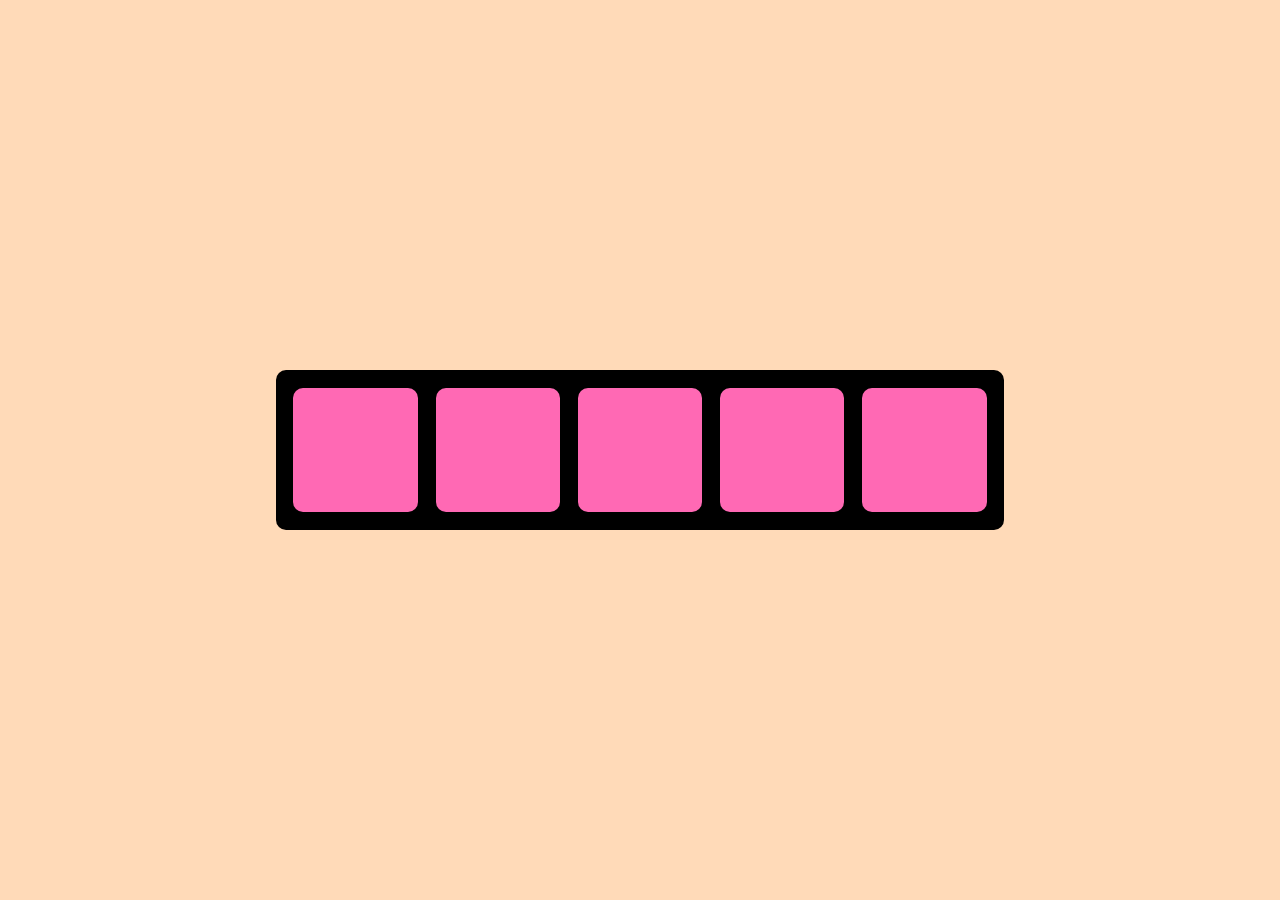
<file: fade-siblings.html>
<!DOCTYPE html>
<html lang="ru">

<head>
	<title>
		Fade Siblings on Hover
	</title>
	<meta http-equiv="Content-type" content='text/html;charset=UTF-8' />
	<link rel="stylesheet" href="css/main.css">
	<link rel="stylesheet" href="css/fade-siblings.css">
	<meta name="viewport" content="width=device-width, initial-scale=1.0">
</head>

<body>
	<div class="wrapper">
		<section class="fade-siblings">
			<div class="container">
				<div class="fade-siblings__inner">
					<div class="fade-siblings__wrapper">
						<div class="item"></div>
						<div class="item"></div>
						<div class="item"></div>
						<div class="item"></div>
						<div class="item"></div>
					</div>
				</div>
			</div>
		</section>
	</div>
</body>


</html>
</file>
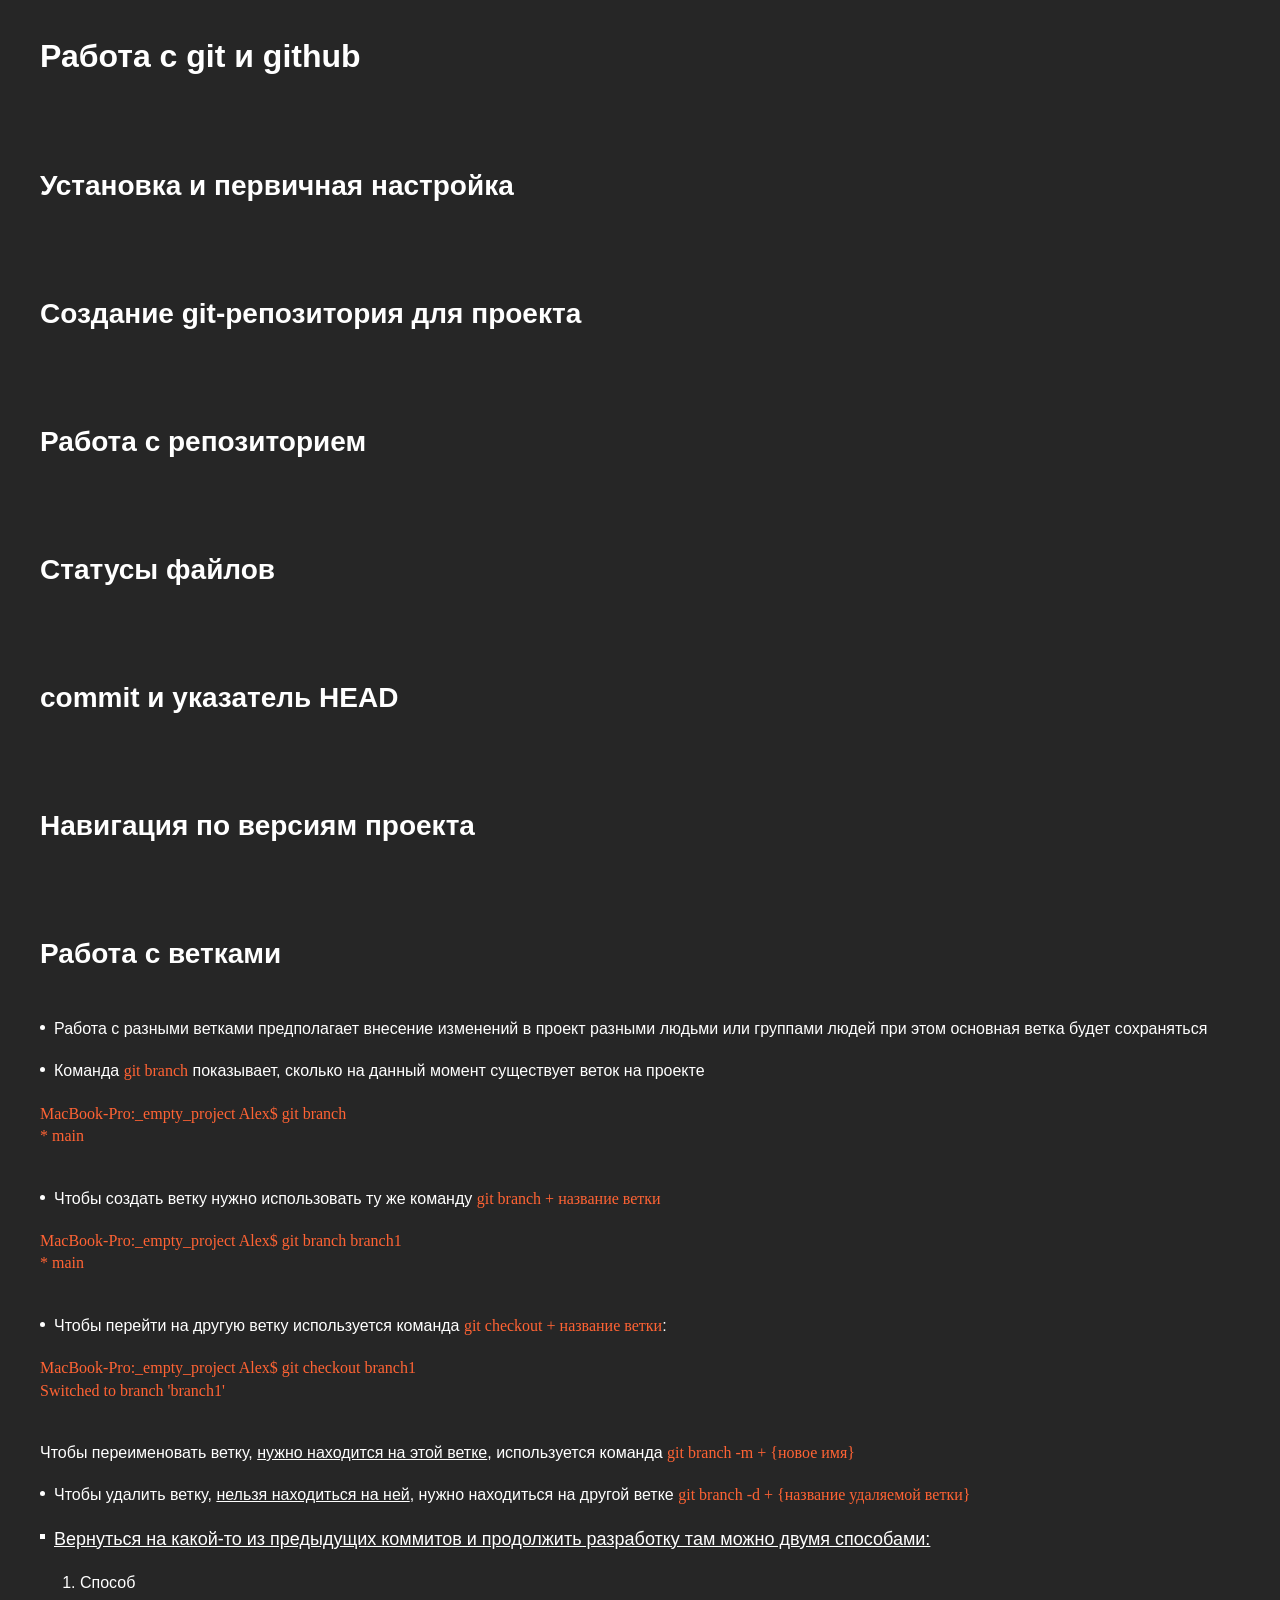
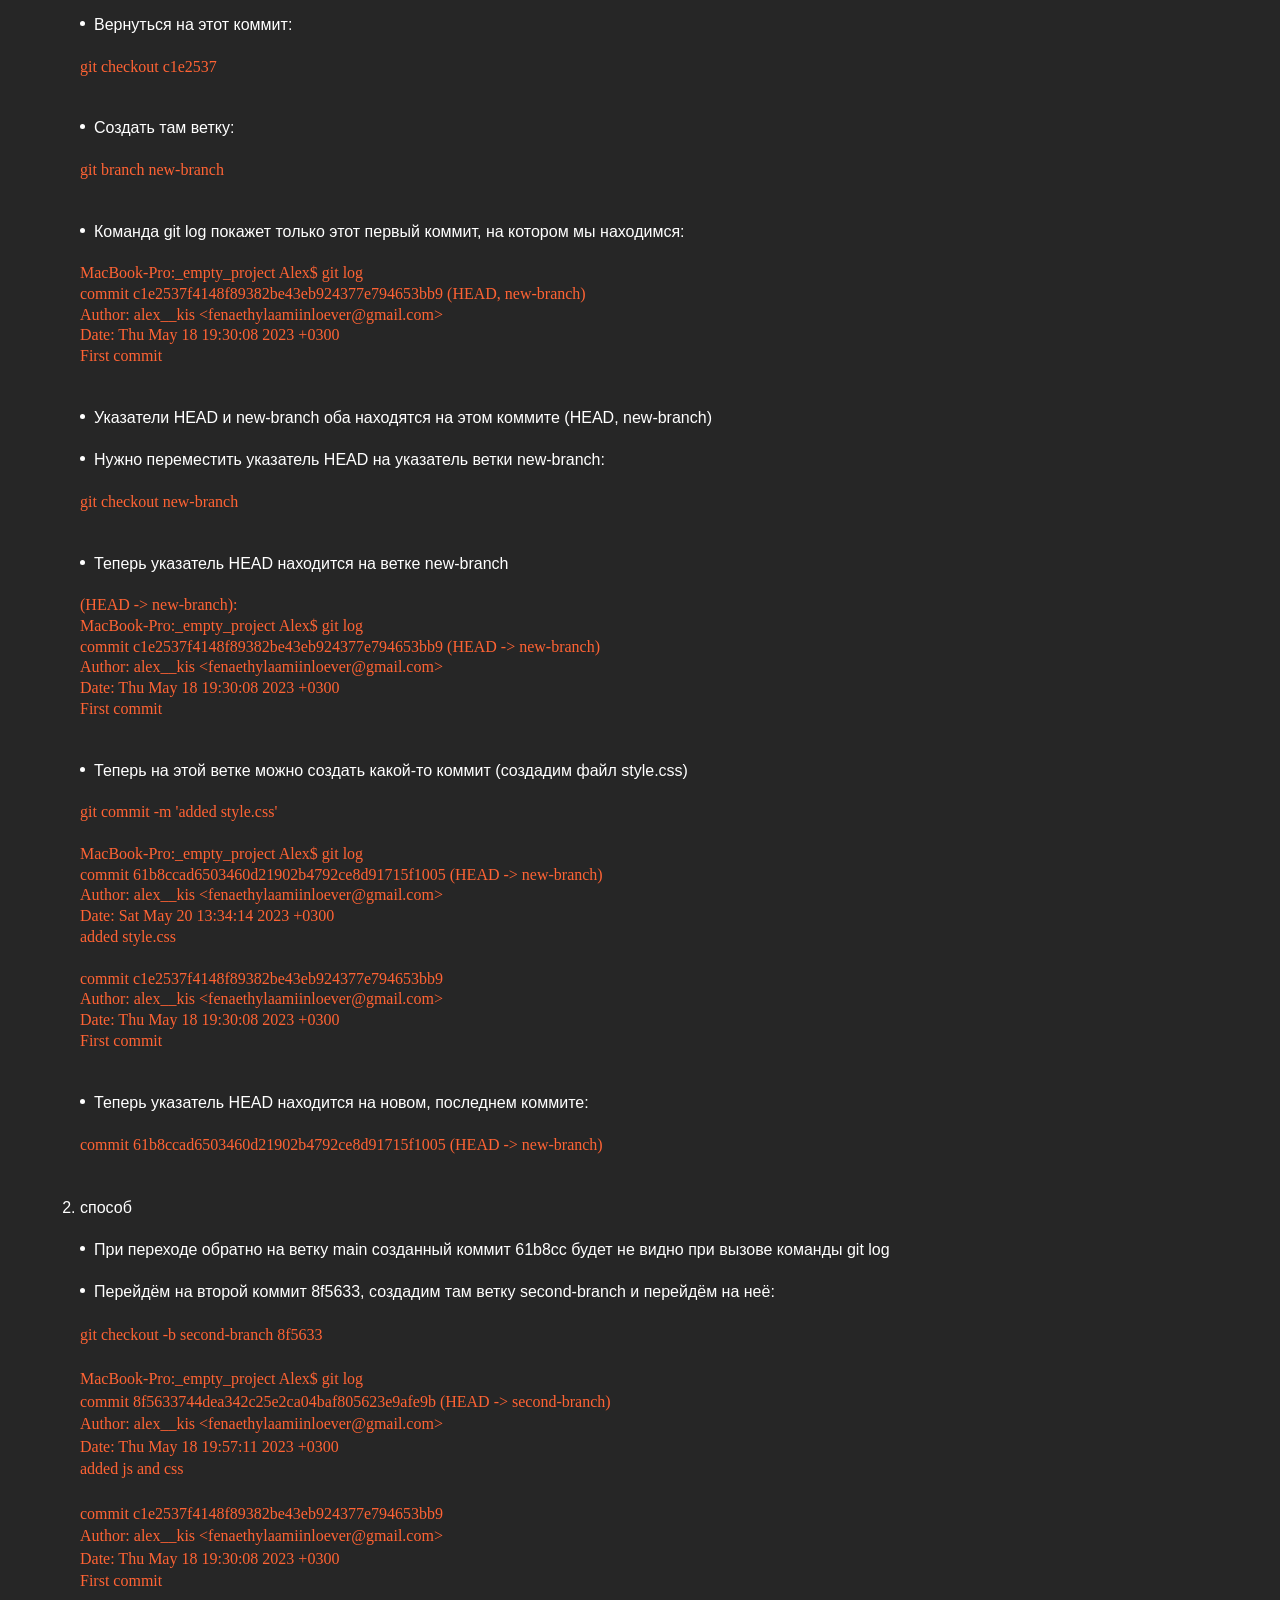
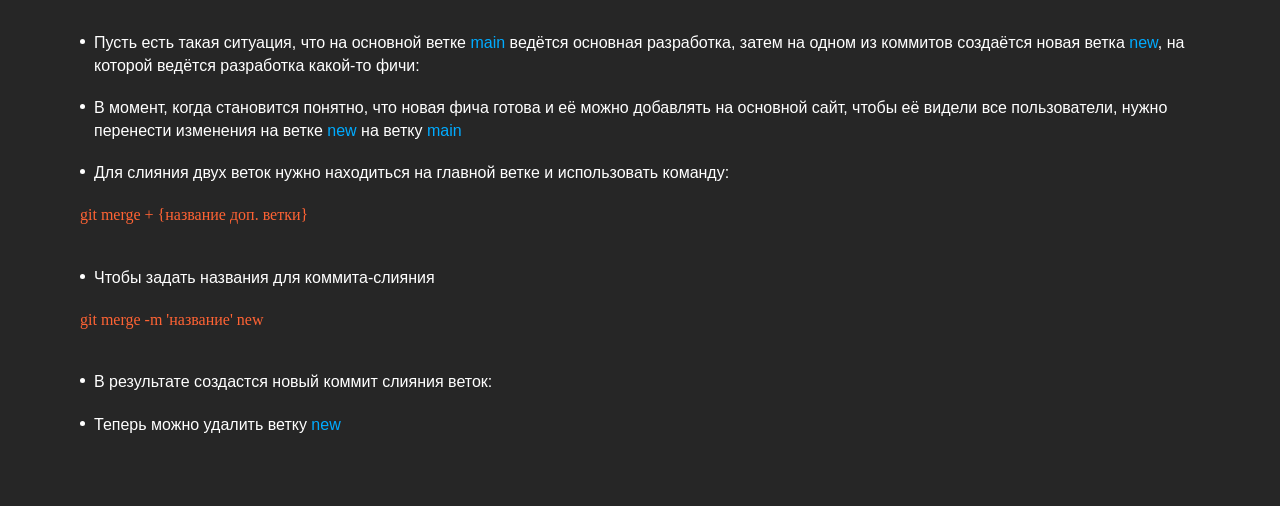
<file: git.html>
<!DOCTYPE html>
<html lang="ru">

<head>
	<title>
		Theory
	</title>
	<meta http-equiv="Content-type" content='text/html;charset=UTF-8' />
	<link rel="stylesheet" href="css/main.css">
	<link rel="stylesheet" href="css/git.css">
	<meta name="viewport" content="width=device-width, initial-scale=1.0">
</head>

<body>
	<div class="wrapper">

		<main class="main">

			<section class="section about">
				<div class="container">
					<h1 class="heading heading_main">
						Работа с git и github
					</h1>
					<div class="section__inner">
						<div class="content">
							<p class="text bullet">
								<span class="bold">git</span> - система контроля версий. Используя данную технологию в
								своих
								проектах, можно сохранять
								любую версию проекта,
								также можно перемещаться в любое время между версиями
							</p>
							<p class="text bullet">
								<span class="bold">github</span> - сервер для хостинга git-репозиториев
							</p>
						</div>
						<p class="text bullet bullet_square">
							Преимущества:
						</p>
						<ol class="list">
							<li class="list__item">
								Возможность сохранять апдейты
							</li>
							<li class="list__item">
								Быстрый переход между версиями
							</li>
							<li class="list__item">
								Возможность откатиться к любой из этих версий
							</li>
							<li class="list__item">
								Работа в команде
							</li>
							<li class="list__item">
								Параллельная разработка - одновременно несколько разработчиков могут работать над одним
								проектом
							</li>
						</ol>
					</div>
				</div>
			</section>

			<section class="section setup">
				<div class="container">
					<h2 class="heading">
						Установка и первичная настройка
					</h2>
					<div class="section__inner">
						<p class="text bullet">
							Сайт <a href="https://git-scm.com" class="link">git-scm.com</a>
						</p>
						<div class="content">
							<p class="text bullet">
								В терминал вставить строку:
							</p>
							<code class="code text">
								/bin/bash -c "$(curl -fsSL https://raw.githubusercontent.com/Homebrew/install/HEAD/install.sh)"
							</code>
						</div>
						<div class="content">
							<p class="text bullet">
								Затем
							</p>
							<code class="code text">
								brew install git
							</code>
						</div>
						<div class="content">
							<p class="text bullet">
								Чтобы удалить:
							</p>
							<code class="code text">
								/bin/bash -c "$(curl -fsSL https://raw.githubusercontent.com/Homebrew/install/HEAD/uninstall.sh)"
							</code>
						</div>
						<div class="content">
							<p class="text bullet">
								Установить/изменить имя:
							</p>
							<code class="code text">
								git config --global user.name <span class="comment">{через пробел ввести имя одним словом, если имя из нескольких слов, то в кавычках}</span>
							</code>
						</div>
						<div class="content">
							<p class="text bullet">
								Проверить имя:
							</p>
							<code class="code text">
								git config --global user.name
							</code>
						</div>
						<div class="content">
							<p class="text bullet">
								Установить/изменить e-mail пользователя:
							</p>
							<code class="code text">
								git config --global user.email <span class="comment">{через пробел ввести email}</span>
							</code>
						</div>
						<div class="content">
							<p class="text bullet">
								Проверить email:
							</p>
							<code class="code text">
								git config --global user.email
							</code>
						</div>
					</div>
				</div>
			</section>

			<section class=" section reps">
				<div class="container">
					<h2 class="heading">
						Создание git-репозитория для проекта
					</h2>
					<div class="section__inner">
						<p class="text bullet">
							Можно использовать внешний терминал или встроенный терминал VSCode
						</p>
						<p class="text bullet">
							Зайти в VSCode, потянуть вверх статус-бар, там появится терминал (или вкладка
							Terminal → New terminal)
						</p>
						<p class="text bullet">
							Нажать "+" справа, выпадающее меню, выбрать bash
						</p>
						<p class="text bullet">
							Нужно установить дефолтный терминал VSCode:
							⌘ ⇧ P → Terminal: Select Default Profile, выбрать bash
						</p>
						<p class="text bullet">
							Для создания нового репозитория его нужно инициализировать
						</p>
						<div class="content">
							<p class="text bullet">
								Вставить строку:
							</p>
							<code class="code text">
								git init
							</code>
						</div>
						<div class="content">
							<p class="text bullet">
								Выведется сообщение о том, что создался пустой git-репозиторий и путь к этому
								репозиторию:
							</p>
							<code class="code text">
								MacBook-Pro:_empty_project Alex$ git init <br>
								hint: Using 'master' as the name for the initial branch. This default branch name <br>
								hint: is subject to change. To configure the initial branch name to use in all <br>
								hint: of your new repositories, which will suppress this warning, call: <br>
								hint: <br>
								hint: git config --global init.defaultBranch &lt;name&gt; <br>
								hint: <br>
								hint: Names commonly chosen instead of 'master' are 'main', 'trunk' and <br>
								hint: 'development'. The just-created branch can be renamed via this command: <br>
								hint: <br>
								hint: git branch -m &lt;name&gt; <br>
								Initialized empty Git repository in /Users/Alex/Documents/FrontEnd/git/_empty_project/.git/
							</code>
						</div>
						<div class="content">
							<p class="text bullet">
								Главную ветку для вновь созданных проектов нужно переименовать на <code
									class="code">main</code>:
							</p>
							<code class="code text">
								git config --global init.defaultBranch main
							</code>
						</div>
						<div class="content">
							<p class="text bullet">
								Текущую ветку переименовать на main:
							</p>
							<code class="code text">
								git branch -m main
							</code>
						</div>
						<p class="text bullet">
							Репозиторий хранится в невидимой папке .git (показать/скрыть невидимые элементы {⌘ ⇧ .})
						</p>
						<p class="text bullet">
							Команда <code class="code">git status</code> показывает, что вообще на данный момент
							происходит
							в git репозитории
						</p>
					</div>
				</div>

			</section>

			<section class=" section work-with-rep">
				<div class="container">
					<h2 class="heading">
						Работа с репозиторием
					</h2>
					<div class="section__inner">
						<p class="text bullet">
							git использует для работы три области для того, чтобы сохранять разные версии наших файлов
						</p>
						<div class="image">
							<img src="./img/git/git-operations.png" alt="">
						</div>
						<p class="text">
							<span class="bold">working directory</span> - рабочая директория/рабочий каталог - эта
							область,
							которую мы видим в левой
							боковой панели VSCode, то
							есть это все файлы корневой папки проекта (либо в проводнике)
						</p>
						<p class="text">
							<span class="bold">staging area</span> - сюда попадают все файлы, которые мы только как бы
							подготавливаем к тому, чтобы сохранить в
							git-репозитории
						</p>
						<p class="text">
							<span class="bold">git repository</span> - сюда отправляются все подготовленные файлы
						</p>
						<p class="text bullet">
							В working directory файлы попадают при их создании в проводнике или в левой боковой панели
							VSCode
						</p>
						<p class="text bullet">
							Чтобы отправить файл в staging area нужна команда <code
								class="code">git add {название файла}</code>
						</p>
						<p class="text bullet">
							Например, создан файл index.html → в терминале ввести <code
								class="code">git add index.html</code>
						</p>
						<p class="text bullet">
							Чтобы подготовить все файлы, вместо имён файлов можно просто поставить точку → <code
								class="code">git add .</code>
						</p>
						<p class="text bullet">
							После запуска этой команды фалы будут находится в <span class="bold">staging area</span>
						</p>
						<p class="text bullet">
							Чтобы сохранить текущую версию проекта, нужна команда <code class="code">git commit</code>
						</p>
						<p class="text bullet">
							commit содержит в себе информацию о версии проекта
						</p>
						<p class="text bullet">
							Каждый commit создаёт новую версию проекта
						</p>
						<p class="text bullet">
							Чтобы перемещаться между commit'ами, им нужно задавать названия, названия должны быть
							короткими,
							но информативными
						</p>
						<div class="content">
							<p class="text bullet">
								Чтобы указать название коммита, нужно написать <code
									class="code">git commit -m '{название}'</code>
							</p>
							<code class="code text">
								[main (root-commit) c1e2537] First commit <br>
								1 file changed, 15 insertions(+) <br>
								create mode 100644 index.html
							</code>
						</div>
						<p class="text">
							<code class="code">main</code> - название ветки, в которой был совершён коммит
						</p>
						<p class="text"><code class="code">root-commit</code> - корневой коммит</p>
						<p class="text"><code class="code">c1e2537</code> - кусочек hash кода, который принадлежит этому
							коммиту</p>
						<p class="text"><code class="code">First commit</code> - название коммита</p>
						<p class="text"><code class="code">1 file changed</code> - изменён 1 файл</p>
						<p class="text"><code class="code">15 insertions</code> - добавлено 15 строк</p>
						<p class="text bullet">
							Именно после этой записи файл отправился в git-репозиторий
						</p>
					</div>
				</div>
			</section>

			<section class="section statuses">
				<div class="container">
					<h2 class="heading">
						Статусы файлов
					</h2>
					<div class="section__inner">
						<p class="text bullet">
							Статусы файлов меняются в соответствии с посещением файла какой-либо из трёх областей
						</p>
						<ol class="list">
							<li class="list__item">
								<p class="text">
									<span class="bold">untracked</span> - статус, который получают файлы в момент, когда
									только создаётся репозиторий
									и в него добавляются файлы
								</p>
								<p class="text bullet">
									Такой статус получают все файлы, которые находились в корневой папке проекта ещё до
									создания git-репозитория
								</p>
								<p class="text bullet">
									Этот статус показывает, что данные файлы пока гитом не отслеживаются и никогда не
									отслеживались, то есть git их в
									репозиторий пока что не записывал, он их не знает
								</p>
								<p class="text bullet">
									В боковой панели у них значок U
								</p>
								<p class="text bullet">Для того, чтобы начать их отслеживать пишется команда <code
										class="code">git add .</code>
								</p>
								<p class="text bullet">
									Параллельно с этим файлы принимают статус staged
								</p>
							</li>
							<li class="list__item">
								<p class="text">
									<b>staged</b> - статус, который получают подготовленные файлы после команды <code
										class="code">git add .</code>
								</p>
								<p class="text bullet">
									В боковой панели у них значок A
								</p>
							</li>
							<li class="list__item">
								<b>unmodified</b> - статус, который получают файлы после команды <code
									class="code">git commit -m '{название}'</code>, находящиеся уже в git-репозитории
							</li>
							<li class="list__item">
								<p class="text">
									<b>modified</b> - статус, который получают файлы, которые уже когда-либо попадали в
									репозиторий
								</p>
								<p class="text bullet">
									Из этого статуса файлы переходят в статус staged после редактирования
								</p>
							</li>
						</ol>
					</div>
				</div>
			</section>

			<section class="section commit-and-head">
				<div class="container">
					<h2 class="heading">
						commit и указатель HEAD
					</h2>
					<div class="section__inner">
						<p class="text bullet">
							Коммиты - это указатели, которые использует git для разных версий
						</p>
						<p class="text bullet">
							Коммит включает в себя следующую информацию:
						</p>
						<ol class="list">
							<li class="list__item">
								Имя и почта автора коммита
							</li>
							<li class="list__item">
								Описание коммита (задаётся каждый раз при создании коммита)
							</li>
							<li class="list__item">
								<p class="text">Информация о родительском коммите</p>
								<p class="text bullet">
									При создании самого первого коммита была запись <code
										class="code">root-commit</code> - эта запись означает, что у
									данного коммита нет
									родительского
								</p>
							</li>
							<li class="list__item">
								<p class="text">
									Версия проекта
								</p>
								<p class="text bullet">
									Указатель HEAD - показывает на какой версии мы сейчас находимся
								</p>
							</li>
						</ol>
					</div>
				</div>
			</section>

			<section class="section navigation">
				<div class="container">
					<h2 class="heading">
						Навигация по версиям проекта
					</h2>
					<div class="section__inner">
						<p class="text bullet">
							Команда <code class="code">git log</code> показывает информацию о сделанных коммитах
						</p>
						<p class="text bullet">
							Для того, чтобы перейти на какой-либо коммит, нужно знать его hash код, его можно найти с
							помощью команды <code class="code">git log</code>
						</p>
						<p class="text bullet">
							С помощью команды <code class="code">git checkout</code> можно вернуться на какой-то из
							коммитов
						</p>
						<div class="content">
							<p class="text bullet">
								После <code class="code">git checkout</code> нужно указать первые 6 символов
								интересующего коммита:
							</p>
							<code class="code text">
								git checkout c1e2537
							</code>
						</div>
						<div class="content">
							<p class="text bullet">
								Выведется сообщение:
							</p>
							<code class="code text">
								You are in 'detached HEAD' state. You can look around, make experimental
								changes and commit them, and you can discard any commits you make in this
								state without impacting any branches by switching back to a branch. <br>
								If you want to create a new branch to retain commits you create, you may
								do so (now or later) by using -c with the switch command. Example:
								git switch -c &lt;new-branch-name&gt;
									Or undo this operation with:
									git switch - <br>
									Turn off this advice by setting config variable advice.detachedHead to false <br>
									HEAD is now at c1e2537 First commit

							</code>
						</div>
						<div class="content">
							<p class="text bullet">
								Если после этого вызвать команду git status, то в сообщении будет написано, что
								указатель HEAD находится на коммите
								<code class="code">c1e2537</code>:
							</p>
							<code class="code text">
								HEAD detached at c1e2537
								nothing to commit, working tree clean
							</code>
						</div>
						<p class="text bullet">
							Когда указатель <span style="color: red;">HEAD</span> был на последнем коммите, он на
							самом деле был не на нём, а на ветке
							<span style="color: #6c8eff;">main</span>, которая указывала на
							последний коммит:
						</p>
						<p class="text bullet">
							Указатель веток всегда показывает на последний коммит, сделанный в этой ветке
						</p>
						<p class="text bullet">В момент перемещения на последний коммит работа идёт непосредственно с
							самим коммитом, поэтому указываются первые символы его hash кода
						</p>
						<p class="text bullet">
							Если сделать коммит от первого коммита, а потом переместиться на ветку main, то потом будет
							невозможно переместиться
							на этот сделанный коммит
						</p>
						<div class="content">
							<p class="text bullet">
								Чтобы переместиться на последний коммит, нужно использовать либо код последнего коммита,
								либо
								название ветки:
							</p>
							<code class="code text">
								git checkout main
							</code>
						</div>

					</div>
				</div>
			</section>

			<section class="section branches">
				<div class="container">
					<h2 class="heading">
						Работа с ветками
					</h2>
					<div class="section__inner">
						<p class="text bullet">
							Работа с разными ветками предполагает внесение изменений в проект разными людьми или
							группами людей при этом основная
							ветка будет сохраняться
						</p>
						<div class="content">
							<p class="text bullet">
								Команда <code class="code">git branch</code> показывает, сколько на данный момент
								существует веток на проекте
							</p>
							<code class="code text">
								MacBook-Pro:_empty_project Alex$ git branch <br>
								* main
							</code>
						</div>
						<div class="content">
							<p class="text bullet">
								Чтобы создать ветку нужно использовать ту же команду <code
									class="code">git branch + название ветки</code>
							</p>
							<code class="code text">
								MacBook-Pro:_empty_project Alex$ git branch branch1 <br>
								* main
							</code>
						</div>
						<div class="content">
							<p class="text bullet">
								Чтобы перейти на другую ветку используется команда <code
									class="code">git checkout + название ветки</code>:
							</p>
							<code class="code text">
								MacBook-Pro:_empty_project Alex$ git checkout branch1 <br>
								Switched to branch 'branch1'
							</code>
						</div>
						<p class="text bullt">
							Чтобы переименовать ветку, <u>нужно находится на этой ветке</u>, используется команда <code
								class="code">git branch -m + {новое имя}</code>
						</p>
						<p class="text bullet">
							Чтобы удалить ветку, <u>нельзя находиться на ней</u>, нужно находиться на другой ветке <code
								class="code">
								git branch -d + {название удаляемой
								ветки}
							</code>
						</p>
						<p class="text bullet bullet_square">
							<u>Вернуться на какой-то из предыдущих коммитов и продолжить разработку там можно двумя
								способами:</u>
						</p>
						<ol class="list">
							<li class="list__item">
								<p class="text">
									Способ
								</p>
								<div class="content">
									<p class="text bullet">
										Вернуться на этот коммит:
									</p>
									<code class="code">
										git checkout c1e2537
									</code>
								</div>
								<div class="content">
									<p class="text bullet">
										Создать там ветку:
									</p>
									<code class="code">
										git branch new-branch
									</code>
								</div>
								<div class="content">
									<p class="text bullet">
										Команда git log покажет только этот первый коммит, на котором мы находимся:
									</p>
									<code class="code">
										MacBook-Pro:_empty_project Alex$ git log <br>
										commit c1e2537f4148f89382be43eb924377e794653bb9 (HEAD, new-branch) <br>
										Author: alex__kis &lt;fenaethylaamiinloever@gmail.com&gt; <br>
											Date: Thu May 18 19:30:08 2023 +0300 <br>
											First commit
									</code>
								</div>
								<p class="text bullet">
									Указатели HEAD и new-branch оба находятся на этом коммите (HEAD, new-branch)
								</p>
								<div class="content">
									<p class="text bullet">
										Нужно переместить указатель HEAD на указатель ветки new-branch:
									</p>
									<code class="code">
										git checkout new-branch
									</code>
								</div>
								<div class="content">
									<p class="text bullet">
										Теперь указатель HEAD находится на ветке new-branch
									</p>
									<code class="code">
										(HEAD -> new-branch): <br>
										
										MacBook-Pro:_empty_project Alex$ git log <br>
										commit c1e2537f4148f89382be43eb924377e794653bb9 (HEAD -> new-branch) <br>
										Author: alex__kis &lt;fenaethylaamiinloever@gmail.com&gt; <br>
											Date: Thu May 18 19:30:08 2023 +0300 <br>
											First commit
									</code>
								</div>
								<div class="content">
									<p class="text bullet">
										Теперь на этой ветке можно создать какой-то коммит (создадим файл style.css)
									</p>
									<code class="code">
										git commit -m 'added style.css' <br>
										<br>
										MacBook-Pro:_empty_project Alex$ git log <br>
										commit 61b8ccad6503460d21902b4792ce8d91715f1005 (HEAD -> new-branch) <br>
										Author: alex__kis &lt;fenaethylaamiinloever@gmail.com&gt; <br>
											Date: Sat May 20 13:34:14 2023 +0300 <br>
											added style.css <br>
										 <br>
											commit c1e2537f4148f89382be43eb924377e794653bb9 <br>
											Author: alex__kis &lt;fenaethylaamiinloever@gmail.com&gt; <br>
												Date: Thu May 18 19:30:08 2023 +0300 <br>
												First commit <br>

									</code>
								</div>
								<div class="content">
									<p class="text bullet">
										Теперь указатель HEAD находится на новом, последнем коммите:
									</p>
									<code class="code text">
										commit 61b8ccad6503460d21902b4792ce8d91715f1005 (HEAD -> new-branch)
									</code>
								</div>

							</li>
							<li class="list__item">
								<p class="text">
									способ
								</p>
								<p class="text bullet">
									При переходе обратно на ветку main созданный коммит 61b8cc будет не видно при
									вызове команды git log
								</p>
								<div class="content">
									<p class="text bullet">
										Перейдём на второй коммит 8f5633, создадим там ветку second-branch и перейдём на
										неё:
									</p>
									<code class="code text">
										git checkout -b second-branch 8f5633 <br>
										<br>
										MacBook-Pro:_empty_project Alex$ git log <br>
										commit 8f5633744dea342c25e2ca04baf805623e9afe9b (HEAD -> second-branch) <br>
										Author: alex__kis &lt;fenaethylaamiinloever@gmail.com&gt; <br>
											Date: Thu May 18 19:57:11 2023 +0300 <br>
											added js and css <br>
										<br>
											commit c1e2537f4148f89382be43eb924377e794653bb9 <br>
											Author: alex__kis &lt;fenaethylaamiinloever@gmail.com&gt; <br>
												Date: Thu May 18 19:30:08 2023 +0300 <br>
												First commit <br>
									</code>
								</div>
								<p class="text bullet">
									Пусть есть такая ситуация, что на основной ветке <span
										style="color: #00abff;">main</span> ведётся основная разработка,
									затем на одном из коммитов
									создаётся новая ветка <span style="color: #00abff;">new</span>, на которой ведётся
									разработка какой-то фичи:
								</p>
								<p class="text bullet">
									В момент, когда становится понятно, что новая фича готова и её можно добавлять на основной сайт, чтобы её видели все
									пользователи, нужно перенести изменения на ветке <span style="color: #00abff;">new</span> на ветку <span style="color: #00abff;">main</span>
								</p>
								<div class="content">
									<p class="text bullet">
										Для слияния двух веток нужно находиться на главной ветке и использовать команду:
									</p>
									<code class="code text">
										git merge + {название доп. ветки}
									</code>
								</div>
								<div class="content">
									<p class="text bullet">
										Чтобы задать названия для коммита-слияния
									</p>
									<code class="code text">
										git merge -m 'название' new
									</code>
								</div>
								<p class="text bullet">
									В результате создастся новый коммит слияния веток:
								</p>
								<p class="text bullet">
									Теперь можно удалить ветку <span style="color: #00abff;">new</span>
								</p>
							</li>
						</ol>
					</div>
				</div>
			</section>

		</main>

	</div>

	<script src="js/git.js"></script>
</body>

</html>
</file>
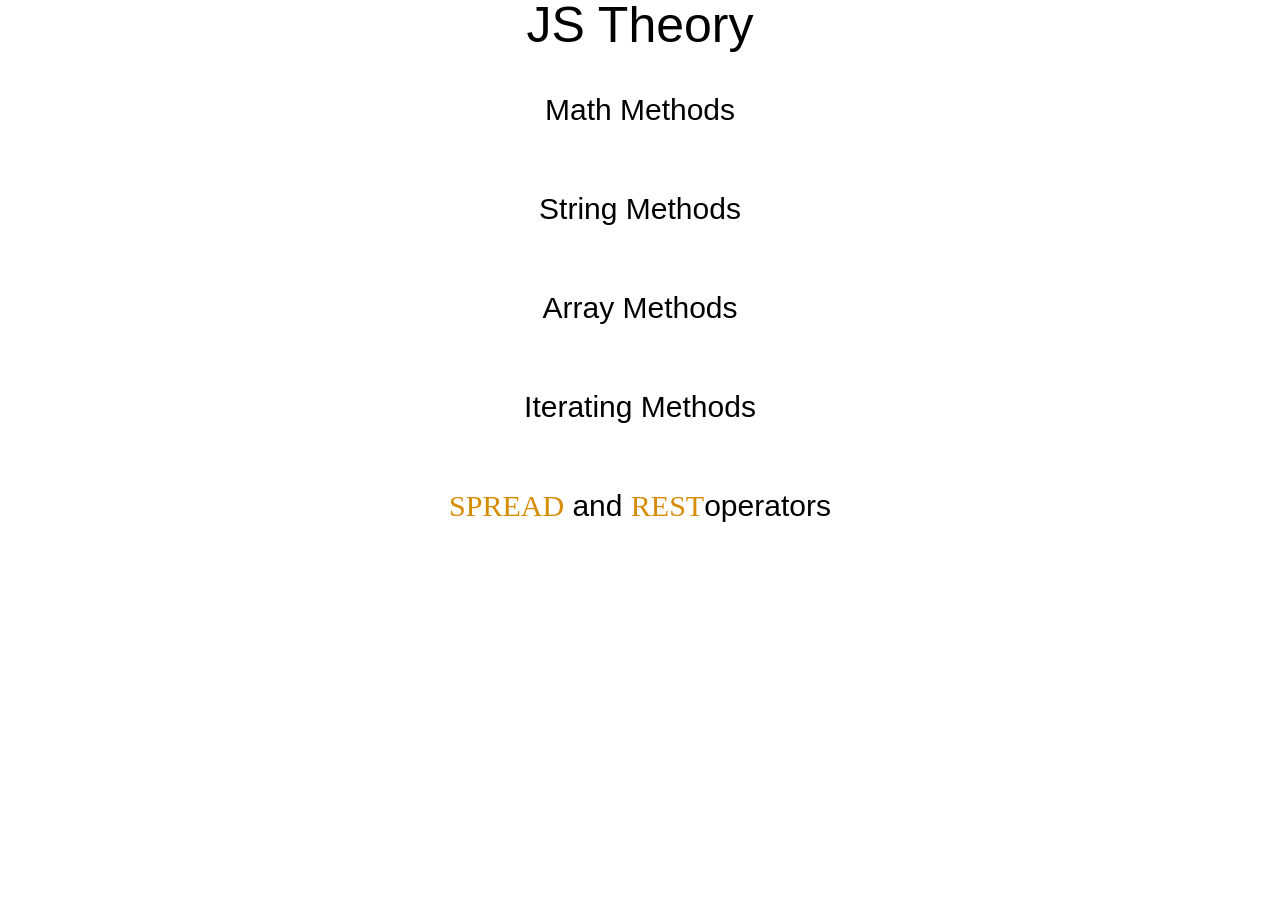
<file: js-methods.html>
<!DOCTYPE html>
<html lang="ru">

<head>
	<title>
		JS Theory
	</title>
	<meta http-equiv="Content-type" content='text/html;charset=UTF-8' />
	<link rel="stylesheet" href="css/main.css">
	<link rel="stylesheet" href="css/js-methods.css">
	<meta name="viewport" content="width=device-width, initial-scale=1.0">
</head>

<body>
	<div class="wrapper">

		<header class="header">
			<div class="container">
				<h1 class="header__main-heading main-heading">JS Theory</h1>
			</div>
		</header>

		<main class="main">

			<section class="main__block block">
				<div class="container">
					<h2 class="block__heading heading">Math Methods</h2>
					<div class="block__content">
						<ul class="block__list">
							<li class="block__list-item">
								<div class="block__list-code code">Math.pow(x, y)</div>
								<div class="block__list-desc">возводит число x в степень y</div>
							</li>
							<li class="block__list-item">
								<div class="block__list-code code">Math.sqrt( )</div>
								<div class="block__list-desc">возвращает квадратный корень числа</div>
							</li>
							<li class="block__list-item">
								<div class="block__list-code code">Math.round()</div>
								<div class="block__list-desc">округляет до ближайшего целого числа</div>
							</li>
							<li class="block__list-item">
								<div class="block__list-code code">Math.ceil()</div>
								<div class="block__list-desc">округляет в большую сторону</div>
							</li>
							<li class="block__list-item">
								<div class="block__list-code code">Math.floor()</div>
								<div class="block__list-desc">округляет в меньшую сторону</div>
							</li>
							<li class="block__list-item">
								<div class="block__list-code code">.toFixed()</div>
								<div class="block__list-desc">округляет число до заданного в скобках количества знаков
									после запятой</div>
							</li>
							<li class="block__list-item">
								<div class="block__list-code code">.toPrecision()</div>
								<div class="block__list-desc">округляет число да заданного в скобках количества символов
								</div>
							</li>
							<li class="block__list-item">
								<div class="block__list-code code">Math.max()</div>
								<div class="block__list-desc">возвращает максимальное число из группы чисел <br>
									если функции ничего не передано, будет возвращено -Infinity</div>
							</li>
							<li class="block__list-item">
								<div class="block__list-code code">Math.min()</div>
								<div class="block__list-desc">возвращает минимальное число из группы чисел <br>
									если функции ничего не передано, будет возвращено Infinity</div>
							</li>
							<li class="block__list-item">
								<div class="block__list-code code">Math.abs()</div>
								<div class="block__list-desc">возвращает модуль числа</div>
							</li>
							<li class="block__list-item">
								<div class="block__list-code code">Math.random()</div>
								<div class="block__list-desc">возвращает случайное число [0, 1)</div>
							</li>
						</ul>
					</div>
				</div>
			</section>

			<section class="main__block block">
				<div class="container">
					<h2 class="block__heading heading">String Methods</h2>
					<div class="block__content">
						<ul class="block__list">
							<li class="block__list-item">
								<div class="block__list-code code">.toUpperCase</div>
								<div class="block__list-desc">производит преобразование в верхний регистр</div>
							</li>
							<li class="block__list-item">
								<div class="block__list-code code">.toLowerCase</div>
								<div class="block__list-desc">производит преобразование в нижний регистр</div>
							</li>
							<li class="block__list-item">
								<div class="block__list-code code">.substr(x, n)</div>
								<div class="block__list-desc">
									<p class="block__list-par">
										возвращает подстроку из строки
									</p>
									<p class="block__list-par">
										x - номер символа, с которого начинает отрезать
										(может принимать отрицательные значения, тогда отсчёт символа идёт с конца
										строки)
									</p>
									<p class="block__list-par">
										n - количество вырезаемых символов
										(если не указан, то будут вырезаны все символы до конца строки)
									</p>
								</div>
							</li>
							<li class="block__list-item">
								<div class="block__list-code code">.substring(x, y)</div>
								<div class="block__list-desc">
									<p class="block__list-par">
										возвращает подстроку из строки
									</p>
									<p class="block__list-par">
										x - номер символа, с которого начинает отрезать
									</p>
									<p class="block__list-par">
										y - номер символа, на котором заканчивает вырезать (символ с этим номером не
										включается)
									</p>
									<p class="block__list-par">
										если не указан, то будут вырезаны все символы до конца строки
									</p>
									<p class="block__list-par">
										если x > y, тогда substring ведёт себя так, будто они поменялись местами
									</p>
									<p class="block__list-par">
										если какой-то параметр больше длины строки, то он считается равным длине строки
										отрицательные значения приравниваются к 0
									</p>
								</div>
							</li>
							<li class="block__list-item">
								<div class="block__list-code code">.slice(x, y)</div>
								<div class="block__list-desc">
									<p class="block__list-par">
										возвращает подстроку из строки
									</p>
									<p class="block__list-par">
										x - номер символа, с которого начинает отрезать
									</p>
									<p class="block__list-par">
										y - номер символа, на котором заканчивается вырезание (символ с этим номером не
										включается)
									</p>
									<p class="block__list-par">
										если не указан, то будут вырезаны все символы до конца строки
									</p>
									<p class="block__list-par">
										может принимать отрицательные значения, тогда отсчёт символа начнётся с конца
										строки
									</p>
									<p class="block__list-par">
										если x > y, вернётся пустая строка
									</p>
								</div>
							</li>
							<li class="block__list-item">
								<div class="block__list-code code">.indexOf('…', y)</div>
								<div class="block__list-desc">
									<p class="block__list-par">
										осуществляет поиск подстроки
									</p>
									<p class="block__list-par">
										возвращает позицию первого совпадения, а если оно не найдено, вернёт -1
									</p>
									<p class="block__list-par">
										y - номер символа, с которого начинается поиск
									</p>
									<p class="block__list-par">
										если не указан, поиск идёт с начала строки
									</p>
									<p class="block__list-par">
										может принимать отрицательные значения, тогда отсчёт символа начнётся с конца
										строки
									</p>
									<p class="block__list-par">
										чувствителен к регистру символов
									</p>
								</div>
							</li>
							<li class="block__list-item">
								<div class="block__list-code code">.lastIndexOf('…')</div>
								<div class="block__list-desc">
									<p class="block__list-par">
										осуществляет поиск подстроки
									</p>
									<p class="block__list-par">
										поиск начинается с конца строки
									</p>
								</div>
							</li>
							<li class="block__list-item">
								<div class="block__list-code code">.startsWith('…')</div>
								<div class="block__list-desc">
									<p class="block__list-par">
										определяет, начинается ли строка с указанных в скобках символов
									</p>
									<p class="block__list-par">
										возвращает true / false
									</p>
								</div>
							</li>
							<li class="block__list-item">
								<div class="block__list-code code">.endsWith('…')</div>
								<div class="block__list-desc">
									<p class="block__list-par">
										определяет, заканчивается ли строка на указанные в скобках символы
									</p>
									<p class="block__list-par">
										возвращает true / false
									</p>
								</div>
							</li>
							<li class="block__list-item">
								<div class="block__list-code code">.split("x", y)</div>
								<div class="block__list-desc">
									<p class="block__list-par">
										осуществляет разбиение строки в массив по указанному разделителю "x"
									</p>
									<p class="block__list-par">
										если x не указан, вернётся вся строка
									</p>
									<p class="block__list-par">
										если он указан как пустые кавычки, то каждый символ строки попадёт в отдельный
										элемент массива
									</p>
									<p class="block__list-par">
										y - можно указать максимальное количество элементов в массиве
									</p>
								</div>
							</li>
							<li class="block__list-item">
								<div class="block__list-code code">.join("x")</div>
								<div class="block__list-desc">
									<p class="block__list-par">
										объединяет элементы массива в строку с указанным разделителем "x"
									</p>
									<p class="block__list-par">
										если разделитель не указан, то по умолчанию им станет запятая
									</p>
									<p class="block__list-par">
										если указать пустые кавычки - разделителя не будет
									</p>

								</div>
							</li>
							<li class="block__list-item">
								<div class="block__list-code code">.replaceAll('x', 'y')</div>
								<div class="block__list-desc">
									<p class="block__list-par">
										заменяет все элементы х на у
									</p>
								</div>
							</li>
						</ul>
					</div>
				</div>
			</section>

			<section class="main__block block">
				<div class="container">
					<h2 class="block__heading heading">Array Methods</h2>
					<div class="block__content">
						<ul class="block__list">
							<li class="block__list-item">
								<div class="block__list-code code">.push()</div>
								<div class="block__list-desc">
									<p class="block__list-par">
										добавляет неограниченное количество новых элементов в конец массива
									</p>
								</div>
							</li>
							<li class="block__list-item">
								<div class="block__list-code code">.unshift()</div>
								<div class="block__list-desc">
									<p class="block__list-par">
										добавляет неограниченное количество новых элементов в начало массива
									</p>
								</div>
							</li>
							<li class="block__list-item">
								<div class="block__list-code code">.shift()</div>
								<div class="block__list-desc">
									<p class="block__list-par">
										удаляет первый элемент из массива
									</p>
									<p class="block__list-par">
										исходный массив изменяется, а результатом метода возвращается удалённый элемент
									</p>
								</div>
							</li>
							<li class="block__list-item">
								<div class="block__list-code code">.pop()</div>
								<div class="block__list-desc">
									<p class="block__list-par">
										удаляет последний элемент из массива
									</p>
									<p class="block__list-par">
										исходный массив изменяется, а результатом метода возвращается удалённый элемент
									</p>
								</div>
							</li>
							<li class="block__list-item">
								<div class="block__list-code code">.slice(x, y)</div>
								<div class="block__list-desc">
									<p class="block__list-par">
										вырезает и возвращает указанную часть массива
									</p>
									<p class="block__list-par">
										x - номер элемента массива, с которого начинается вырезание
									</p>
									<p class="block__list-par">
										y - номер элемента, на котором закончится вырезание (элемент не включается)
									</p>
									<p class="block__list-par">
										если не указан, то подмассив возьмётся с первого параметра до конца массива
									</p>
									<p class="block__list-par">
										может принимать отрицательные значения, тогда отсчёт начнётся с конца массива
									</p>
									<p class="block__list-par">
										метод НЕ ИЗМЕНЯЕТ исходный массив
									</p>
								</div>
							</li>
							<li class="block__list-item">
								<div class="block__list-code code">.splice(x, y, …,)</div>
								<div class="block__list-desc">
									<p class="block__list-par">
										удаляет и добавляет элементы массива, или и то и другое одновременно
									</p>
									<p class="block__list-par">
										ИЗМЕНЯЕТ сам массив и возвращает при этом массив удалённых элементов
									</p>
									<p class="block__list-par">
										x - номер элемента, который нужно удалить
									</p>
									<p class="block__list-par">
										y - количество удаляемых элементов
									</p>
									<p class="block__list-par">
										затем через запятую идут элементы, которые нужно добавить в массив, эти элементы
										добавятся вместо удалённых
									</p>
								</div>
							</li>
							<li class="block__list-item">
								<div class="block__list-code code">.indexOf(x, y)</div>
								<div class="block__list-desc">
									<p class="block__list-par">
										возвращает первый номер элемента, по которому этот элемент может быть найден в
										массиве, или -1, если такого элемента нет
									</p>
									<p class="block__list-par">
										x - искомый элемент в массиве
									</p>
									<p class="block__list-par">
										y - индекс, с которого начинается поиск
									</p>
									<p class="block__list-par">
										если x ≥ длине массива, то возвращается -1, что означает, что массив не
										просматривается
									</p>
								</div>
							</li>
							<li class="block__list-item">
								<div class="block__list-code code">.includes()</div>
								<div class="block__list-desc">
									<p class="block__list-par">
										проверяет наличие элемента в массиве, возвращает true / false
									</p>
								</div>
							</li>
						</ul>
					</div>
				</div>
			</section>

			<section class="main__block block">
				<div class="container">
					<h2 class="block__heading heading">Iterating Methods</h2>
					<div class="block__content">

						<article class="block__article article">
							<h3 class="article__heading">МЕТОД <span class="code">map</span></h3>
							<div class="article__content">
								<p class="article__par">• Предназначен для преобразования массива</p>
								<p class="article__par">• Метод <span class="code">map</span> принимает параметром
									функцию
									коллбэк, а затем возвращает изменённый массив</p>
								<pre class="article__code code">
let arr = [1, 2, 3, 4, 5];

let result = arr.map(<b>function () {
	
	}
</b>
);
														</pre>
								<p class="article__par">
									• Если в коллбэке указать 1-й параметр (с любым именем), то в него автоматически
									будут
									попадать значения элементов
									массива
								</p>
								<pre class="article__code code">
let arr = [1, 2, 3, 4, 5];

let result = arr.map(function(<b>elem</b>) {
	console.log(elem);
}
);
														</pre>
								<p class="article__par">
									• Преобразованный массив запишется в переменную result
								</p>
								<p class="article__par">
									• В этом массиве будет такое же количество элементов, как и в исходном, но значения
									будут другими
								</p>
								<p class="article__par">
									• Для каждого элемента вместо исходного значения будет стоять то значение, которое
									вернул для него вызов коллбэка
								</p>
								<pre class="article__code code">
let arr = [1, 2, 3, 4, 5];

let result = arr.map(function(elem) {
	return elem ** 2;
}
);

console.log(result); <span class="comment">// [1, 4, 9, 16, 25]</span>
														</pre>
								<p class="article__par">
									• Функция-коллбэк может также принимать 2-й параметр — ключ элемента массива
								</p>
								<pre class="article__code code">
let arr = [1, 2, 3, 4, 5];

let result = arr.map(function(elem, <b>index</b>) {
	return elem * index;
}
);
														</pre>
								<p class="article__par">
									или с помощью стрелочной функции
								</p>
								<pre class="article__code code">
let result = arr.map((elem, index) <b>=></b> elem * index);
														</pre>
								<p class="article__par">
									• Перебор многомерных массивов
								</p>
								<pre class="article__code code">
let arr = [[1, 2, 3], [4, 5, 6], [7, 8, 9]];

let result = arr.map(function(elem) {
	return elem.map(function(num) {
		return num ** 2;
	})
});
								</pre>
							</div>
						</article>

						<article class="block__article article">
							<h3 class="article__heading">МЕТОД <span class="code">forEach</span></h3>
							<div class="article__content">
								<p class="article__par">
									• Работает так же, как и метод <span class="code">map</span>, только не возвращает
									изменённый массив, а просто вызывает функцию-коллбэк для
									каждого элемента массива
								</p>
								<pre class="article__code code">
let arr = ['a', 'b', 'c', 'd', 'e'];

arr.forEach(function(elem) {
	document.write(elem + '< br >')
});
								</pre>
								<p class="article__par">
									во второй параметр попадают ключи элементов
								</p>
								<pre class="article__code code">
arr.forEach(function(elem, index) {
	document.write(index + '. ' + elem + '< br >')
});
								</pre>
							</div>
						</article>

						<article class="block__article article">
							<h3 class="article__heading">МЕТОД <span class="code">filter</span></h3>
							<p class="article__par">
								• Позволяет отфильтровать элементы массива
							</p>
							<p class="article__par">
								• Параметром получает функцию-коллбэк, которая выполнится для каждого элемента массива
							</p>
							<p class="article__par">
								• Результатом filter возвращает новый массив, в который войдут только те элементы, для
								которых коллбэк вернёт true
							</p>

							<pre class="article__code code">
let arr = [1, 2, 3, 4, 5, 6];

let result = arr.filter(function(elem){
	if (elem % 2 == 0){
		return true;
	} else {
		return false;
	}
});

console.log(result);
							</pre>
							<p class="article__par">или</p>
							<pre class="article__code code">
let result2 = arr.filter(function(elem){
	return elem % 2 == 0;
});
console.log(result2);
								</pre>
							<p class="article__par">или</p>
							<pre class="article__code code">
let result3 = arr.filter(elem => elem % 2 == 0);

console.log(result3);
								</pre>
							<p class="article__par">• Подсчёт количества чётных элементов</p>
							<pre class="article__code code">
let arr = [1, 2, 3, 4, 5, 6];

let filtered = arr.filter(elem => elem % 2 == 0);
console.log(filtered.length);
							</pre>

						</article>

						<article class="block__article article">
							<h3 class="article__heading">МЕТОД <span class="code">every</span></h3>
							<p class="article__par">
								• Проверяет элементы массива и возвращает true, если для всех элементов массива коллбэк
								вернул true, в противном случае
								метод возвращает false
							</p>
							<pre class="article__code code">
let arr = [2, 4, 6, 8];

let result = arr.every(function (elem) {
	return elem % 2 == 0;
});

console.log(result);
							</pre>
						</article>

						<article class="block__article article">
							<h3 class="article__heading">Метод <span class="code">some</span></h3>
							<p class="article__par">
								• Проверяет элементы массива и возвращает true, если хотя бы для одного элемента коллбэк
								вернул true, в противном случае
								метод возвращает false
							</p>
							<p class="article__par">
								• проверка, что в массиве есть хотя бы одно чётное число:
							</p>
							<pre class="article__code code">

let arr = [1, 3, 5, 4, 7];

let res = arr.some(function(elem) {
	return elem % 2 == 0;
})

console.log(res); <span class="comment">// true	</span>						</pre>
						</article>

					</div>
				</div>
			</section>

			<section class="main__block block">
				<div class="container">
					<h2 class="block__heading heading"><span class="code">SPREAD</span> and <span
							class="code">REST</span>operators</h2>
					<div class="block__content">

						<article class="block__article article">
							<h3 class="article__heading">Оператор spread</h3>
							<p class="article__par">• Когда оператор spread стоит перед массивом, он разделяет этот
								массив на отдельные значения, превращая массив в набор
								параметров, необходимых для вызова функции</p>
							<p class="article__par">• Пусть есть функция, принимающая 3 параметра и возвращающая их
								сумму, и массив из трёх элементов</p>
							<pre class="article__code code">
function f(x, y, z) {
	return x + y + z;
}

let arr = [1, 2, 3]

f[arr];	<span class="comment">// в этом случае весь массив попадёт в первый параметр функции, а в этот параметр надо передать число, и в остальные
	параметры тоже:
</span>
f(arr[0], arr[1], arr[2]);
							</pre>
							<p class="article__par">или с помощью оператора <span class="code">spread:</span></p>
							<pre class="article__code code">
f(...arr);
console.log(f(...arr)); //6
							</pre>
							<p class="article__par">
								• можно также передать параметрами в функцию несколько массивов или и числа и массивы:
							</p>
							<pre class="article__code code">
func(...[1, 2], ...[3, 4, 5]);

func(1, 2, ...[3, 4, 5]);
							</pre>
							<p class="article__par">
								• оператор <span class="code">Math.max</span> можно применять только к списку чисел и
								нельзя к массивам, используя
								оператор <span class="code">spread</span>, можно
								разделять этот массив и находить максимальное или минимальное значения элементов массива
							</p>
							<pre class="article__code code">
function getRandomInt(min, max) {
	return Math.floor(Math.random() * (max - min + 1)) + min;
}

let arr = [];
(function fillArr(arr) {
	for (let i = 0; i < 10; i++) { 
		let x=getRandomInt(-10, 10); 
		arr.push(x) 
	} 
	return arr; 
})(arr) 
console.log(arr);
console.log(Math.max(...arr)); 
console.log(Math.min(...arr));
							</pre>

						</article>

						<article class="block__article article">
							<h3 class="article__heading">Оператор <span class="code">spread</span> и слияние массивов
							</h3>
							<p class="article__par">• Пусть есть два массива</p>
							<pre class="article__code code">
let arr1 = ['a', 'b', 'c'];
let arr2 = [1, 2, 3];
							</pre>
							<p class="article__par">
								• Чтобы элементы из одного массива встроились в другой массив, нужно у второго массива в
								месте, куда нужно встроить
								элементы первого массива прописать оператор spread и первый массив
							</p>
							<pre class="article__code code">
arr2 = [1, ...arr1, 2, 3];
console.log(arr2); <span class="comment">// [1, 'a', 'b', 'c', 2, 3]</span>
							</pre>

						</article>

						<article class="block__article article">
							<h3 class="article__heading">Оператор <span class="code">spread</span> для строк и чисел
							</h3>
							<p class="article__par">• оператор spread разбивает строку в символы через запятую</p>
							<p class="article__par">• результат такого разбиения можно передать в параметры функции</p>
							<pre class="article__code code">
function f(s1, s2, s3, s4, s5) {
	return s1 + '-' + s2 + '-' + s3 + '-' + s4 + '-' + s5;
}

console.log(f(...'abcde')); <span class="comment">// a-b-c-d-e</span>
							</pre>
							<p class="article__par">
								• можно преобразовать этот результат в массив
							</p>
							<pre class="article__code code">
let arr = [...'abcde'];
console.log(arr); <span class="comment">// ['a', 'b', 'c', 'd', 'e']</span>
							</pre>
							<p class="article__par">
								• Оператор spread не применим к числам
							</p>
							<pre class="article__code code">
let arr = [...12345]; // будет ошибка
							</pre>
						</article>

						<article class="block__article article">
							<h3 class="article__heading">Оператор <span class="code">rest</span></h3>
							<p class="article__par">
								• Оператор "..." в зависимости от места в коде может называться либо оператором <span
									class="code">spread</span>, либо оператором <span class="code">rest</span>
							</p>
							<p class="article__par">
								• Если в функцию с двумя параметрами передать больше параметров, ошибки не будет, но
								оператор rest позволит получить все
								лишние параметры в виде массива, для этого в функцию добавляется ещё один параметр
								(обязательно последним), перед
								которым пишутся три точки:
							</p>
							<pre class="article__code code">
function f(a, b, ...rest) {
	console.log(a);
	console.log(b);
	console.log(rest);
}
							</pre>
							<p class="article__par">
								• Эти три точки и есть оператор <span class="code">rest</span>, а имя переменной может
								быть любое, но обычно принято назвать "rest"
							</p>
							<pre class="article__code code">
f(1, 2, 3, 4, 5) //выведет 1; 2; [3, 4, 5]
							</pre>
							<p class="article__par">
								• Если лишних параметров не будет, в переменную <span class="code">rest</span> запишется
								пустой массив
							</p>
							<p class="article__par">
								• В функции вообще может не быть параметров, но при этом в неё можно добавить <span
									class="code">rest</span>. В этом случае функцию можно будет
								вызвать с любым количеством параметров, и все они попадут в массив rest:
							</p>
							<pre class="article__code code">
function f(...rest) {
	console.log(rest);
}

f(1, 2, 3, 4, 5) 	<div class="comment">// [1, 2, 3, 4, 5]</div>
							</pre>
						</article>

						<article class="block__article article">
							<h3 class="article__heading">
								Применение операторов <span class="code">spread</span> и <span class="code">rest</span>
							</h3>
							<p class="article__par">
								• Функция, которая будет принимать параметрами произвольное количество чисел и
								возвращать их сумму
							</p>
							<pre class="article__code code">
function getSum(...nums) {
	let sum = 0;
	for (let num of nums) {
		sum += num;
	}
	return sum;
}

let res = getSum(1, 2, 3);
console.log(res); <span class="comment">	// 6</span>
							</pre>
							<p class="article__par">
								• функция, которая принимает параметрами произвольное количество числе и возвращает их
								среднее арифметическое
							</p>
							<pre class="article__code code">
function getAvrg(...nums) {
	let sum = 0;
	for (let num of nums) {
		sum += num;
	}
	return +(sum / nums.length).toFixed(2);
}

console.log(getAvrg(2, 3, 5));
							</pre>
							<p class="article__par">
								• Функция, сливающая массивы в двухмерный
							</p>
							<pre class="article__code code">
function unite(...arrs) {
	return arrs;
}

console.log(unite([1,2,3], [4,5,6]));	<span class="comment"> // [[1, 2, 3], [4, 5, 6]]</span>
							</pre>
							<p class="article__par">
								• Функция, сливающая массивы в один
							</p>
							<pre class="article__code code">
function merge(...arrs) {
	return [].concat(...arrs)
}

let result = merge(
	[1, 2, 3], [4, 5, 6], [7, 8, 9]
)

console.log(result); 	<span class="comment">// [1, 2, 3, 4, 5, 6, 7, 8, 9]</span>
							</pre>
						</article>

					</div>
				</div>
			</section>

		</main>

	</div>

	<script src="js/js-methods.js"></script>
</body>


</html>
</file>
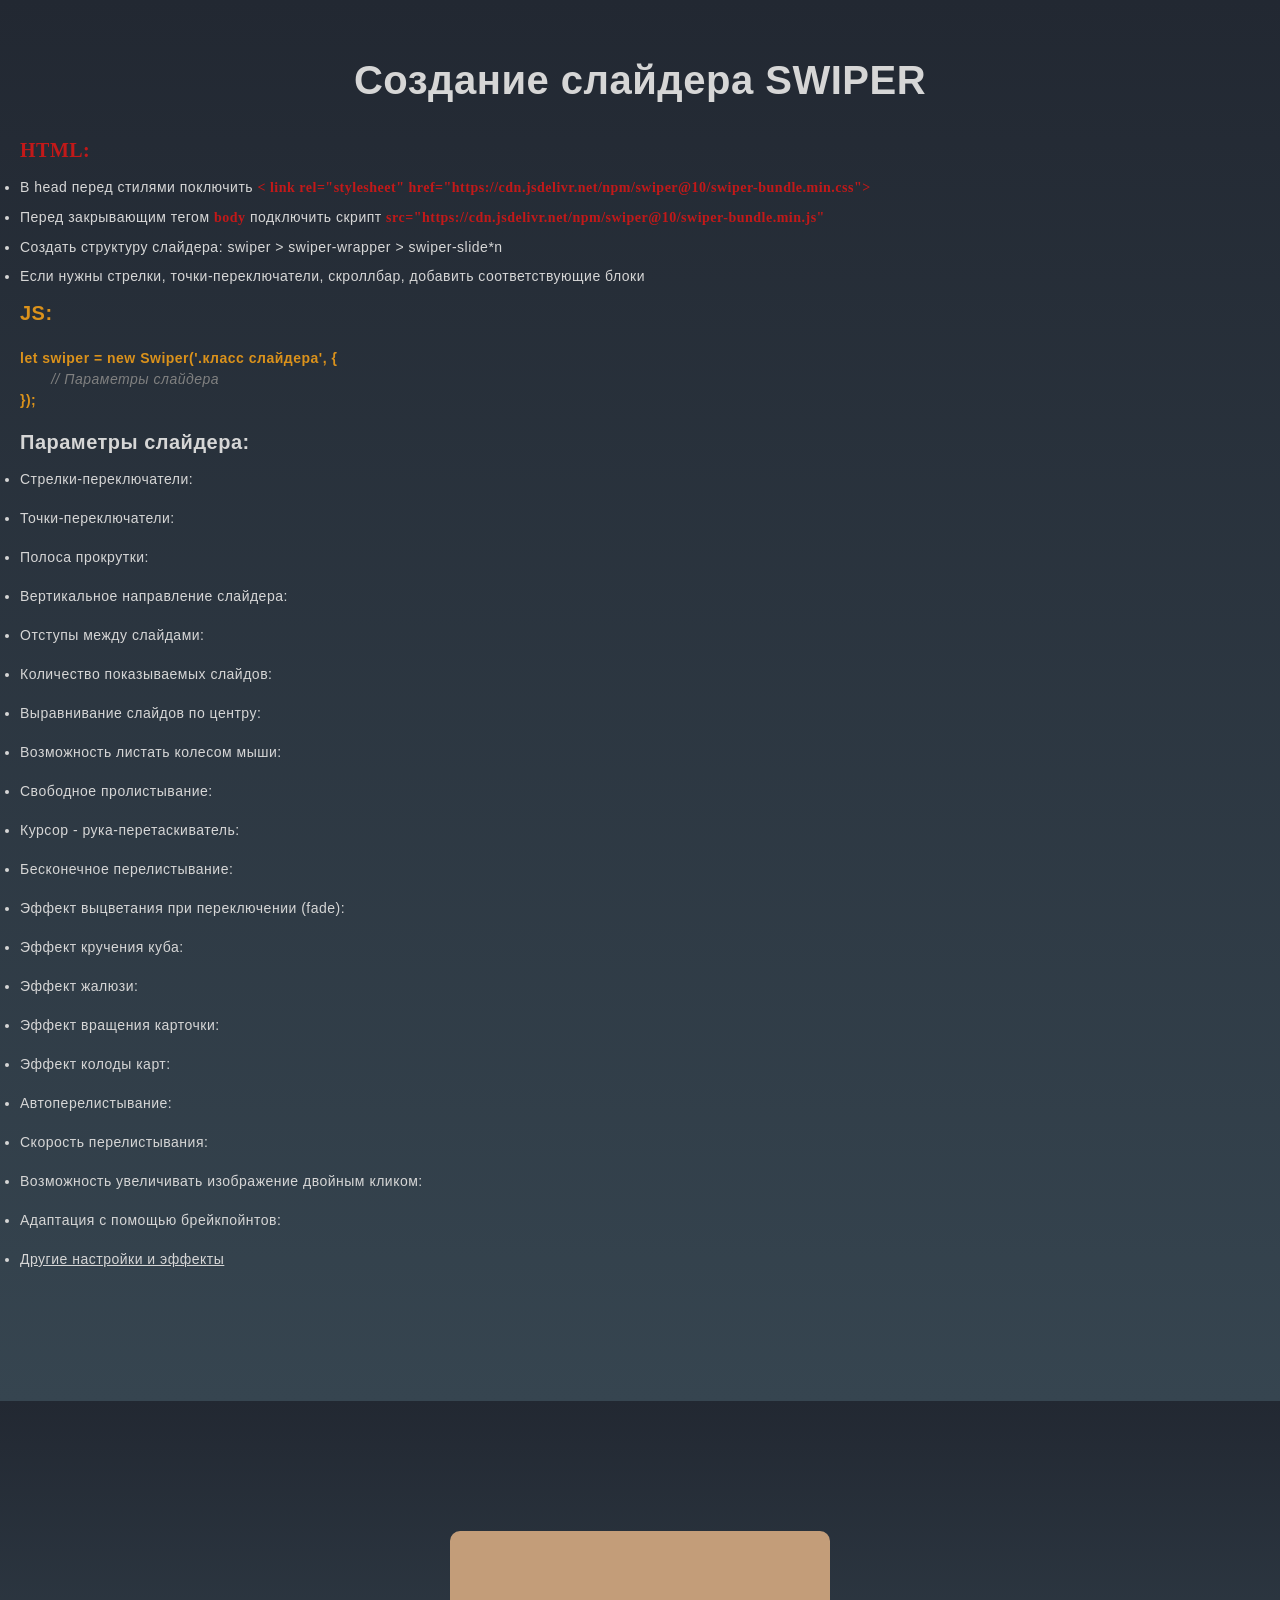
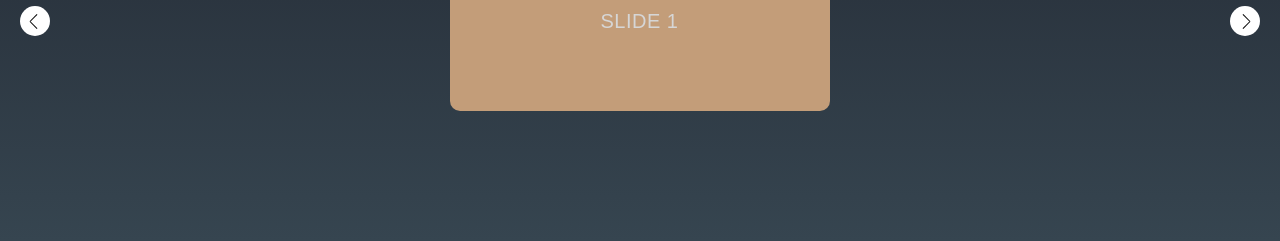
<file: swiper.html>
<!DOCTYPE html>
<html lang="ru">

<head>
	<title>
		SWIPER
	</title>
	<meta http-equiv="Content-type" content='text/html;charset=UTF-8' />
	<link rel="stylesheet" href="https://cdn.jsdelivr.net/npm/swiper@10/swiper-bundle.min.css" />
	<link rel="stylesheet" href="css/main.css">
	<link rel="stylesheet" href="css/swiper.css">
	<meta name="viewport" content="width=device-width, initial-scale=1.0">
</head>

<body>
	<div class="wrapper">

		<section class="about section">
			<div class="container">
				<h1 class="about__heading">
					Создание слайдера SWIPER
				</h1>
				<h2 class="about__subtitle html">
					HTML:
				</h2>
				<ul class="about__list">
					<li class="about__item">
						В head перед стилями поключить <span class="html">
							< link rel="stylesheet" href="https://cdn.jsdelivr.net/npm/swiper@10/swiper-bundle.min.css">
						</span>
					</li>
					<li class="about__item">
						Перед закрывающим тегом <span class="html">body</span> подключить скрипт <span
							class="html">src="https://cdn.jsdelivr.net/npm/swiper@10/swiper-bundle.min.js"</span>
					</li>
					<li class="about__item">
						Создать структуру слайдера: swiper > swiper-wrapper > swiper-slide*n
					</li>
					<li class="about__item">
						Если нужны стрелки, точки-переключатели, скроллбар, добавить соответствующие блоки
					</li>
				</ul>
				<h2 class="about__subtitle js">
					JS:
				</h2>
				<pre class="about__code js">
let swiper = new Swiper('.класс слайдера', {
	<span class="comment">// Параметры слайдера</span>
});
				</pre>
				<div class="about__subtitle">
					Параметры слайдера:
				</div>
				<ul class="about__list">
					<li class="about__item">
						<div class="about__item-title">
							Стрелки-переключатели:
						</div>
						<pre class="about__item-code js">
navigation: {
	nextEl: "<span class="comment">.класс стрелки-вперёд</span>",
	prevEl: "<span class="comment">.класс стрелки-назад</span>",
},
	</pre>
					</li>
					<li class="about__item">
						<div class="about__item-title">
							Точки-переключатели:
						</div>
						<pre class="about__item-code js">
pagination: {
	el: ".swiper-pagination",
	clickable: true, <span class="comment">//возможность нажимать на точки</span>
	dynamicBullets: true, <span class="comment">//динамические точки-переключатели</span>
	type: "progressbar", <span class="comment">//в виде полосы прокрутки</span>
	type: "fraction", <span class="comment">//в виде 1/5, 2/5 итд</span>

	renderBullet: function (index, className) {
	return '< span class="' + className + '">' + (index + 1) + "< />";
	}, <span class="comment">//пользовательские стили точек</span>
},
	</pre>
					</li>
					<li class="about__item">
						<div class="about__item-title">
							Полоса прокрутки:
						</div>
						<pre class="about__item-code js">
scrollbar: {
el: ".swiper-scrollbar",
hide: true,
},
						</pre>
					</li>
					<li class="about__item">
						<div class="about__item-title">
							Вертикальное направление слайдера:
						</div>
						<pre class="about__item-code js">
direction: "vertical",
						</pre>
					</li>
					<li class="about__item">
						<div class="about__item-title">
							Отступы между слайдами:
						</div>
						<pre class="about__item-code js">
spaceBetween: 30,
						</pre>
					</li>
					<li class="about__item">
						<div class="about__item-title">
							Количество показываемых слайдов:
						</div>
						<pre class="about__item-code js">
slidesPerView: N,
						</pre>
					</li>
					<li class="about__item">
						<div class="about__item-title">
							Выравнивание слайдов по центру:
						</div>
						<pre class="about__item-code js">
centeredSlides: true,
						</pre>
					</li>
					<li class="about__item">
						<div class="about__item-title">
							Возможность листать колесом мыши:
						</div>
						<pre class="about__item-code js">
mousewheel: true,
						</pre>
					</li>
					<li class="about__item">
						<div class="about__item-title">
							Свободное пролистывание:
						</div>
						<pre class="about__item-code js">
freeMode: true,
						</pre>
					</li>
					<li class="about__item">
						<div class="about__item-title">
							Курсор - рука-перетаскиватель:
						</div>
						<pre class="about__item-code js">
grabCursor: true,
						</pre>
					</li>
					<li class="about__item">
						<div class="about__item-title">
							Бесконечное перелистывание:
						</div>
						<pre class="about__item-code js">
loop: true,
						</pre>
					</li>
					<li class="about__item">
						<div class="about__item-title">
							Эффект выцветания при переключении (fade):
						</div>
						<pre class="about__item-code js">
effect: "fade",
						</pre>
					</li>
					<li class="about__item">
						<div class="about__item-title">
							Эффект кручения куба:
						</div>
						<pre class="about__item-code js">
effect: "cube",
cubeEffect: {
	shadow: true,
	slideShadows: true,
	shadowOffset: 20,
	shadowScale: 0.94,
},
						</pre>
					</li>
					<li class="about__item">
						<div class="about__item-title">
							Эффект жалюзи:
						</div>
						<pre class="about__item-code js">
effect: "coverflow",
grabCursor: true,
centeredSlides: true,
slidesPerView: "auto",
coverflowEffect: {
	rotate: 50,
	stretch: 0,
	depth: 100,
	modifier: 1,
	slideShadows: true,
}
						</pre>
					</li>
					<li class="about__item">
						<div class="about__item-title">
							Эффект вращения карточки:
						</div>
						<pre class="about__item-code js">
effect: "flip",
						</pre>
					</li>
					<li class="about__item">
						<div class="about__item-title">
							Эффект колоды карт:
						</div>
						<pre class="about__item-code js">
effect: "cards",
						</pre>
					</li>
					<li class="about__item">
						<div class="about__item-title">
							Автоперелистывание:
						</div>
						<pre class="about__item-code js">
autoplay: {
delay: 2500,
disableOnInteraction: false,
},
						</pre>
					</li>
					<li class="about__item">
						<div class="about__item-title">
							Скорость перелистывания:
						</div>
						<pre class="about__item-code js">
speed: 600,
						</pre>
					</li>
					<li class="about__item">
						<div class="about__item-title">
							Возможность увеличивать изображение двойным кликом:
						</div>
						<pre class="about__item-code js">
zoom: true,
						</pre>
					</li>
					<li class="about__item">
						<div class="about__item-title">
							Адаптация с помощью брейкпойнтов:
						</div>
						<pre class="about__item-code js">
breakpoints: {
	640: {
		slidesPerView: 2,
		spaceBetween: 20,
	},
	768: {
		slidesPerView: 4,
		spaceBetween: 40,
	},
	1024: {
		slidesPerView: 5,
		spaceBetween: 50,
	},
},
						</pre>
					</li>
					<li class="about__item">
						<a href="https://swiperjs.com/demos#freemode" class="about__item-link">Другие настройки и
							эффекты</a>
					</li>
				</ul>
			</div>

		</section>

		<section class="section">
			<div class="container">
				<div class="slider__outer">
					<div class="slider swiper">
						<div class="slider__inner swiper-wrapper">
							<div class="slider__slide swiper-slide">slide 1</div>
							<div class="slider__slide swiper-slide">slide 2</div>
							<div class="slider__slide swiper-slide">slide 3</div>
							<div class="slider__slide swiper-slide">slide 4</div>
							<div class="slider__slide swiper-slide">slide 5</div>
							<div class="slider__slide swiper-slide">slide 6</div>
						</div>
					</div>
					<div class="slider__arrows">
						<div class="slider__arrow slider__arrow--prev"></div>
						<div class="slider__arrow slider__arrow--next"></div>
					</div>
				</div>
			</div>
		</section>

	</div>
	<script src="https://cdn.jsdelivr.net/npm/swiper@10/swiper-bundle.min.js"></script>
	<script src="js/swiper-script.js"></script>
</body>


</html>
</file>
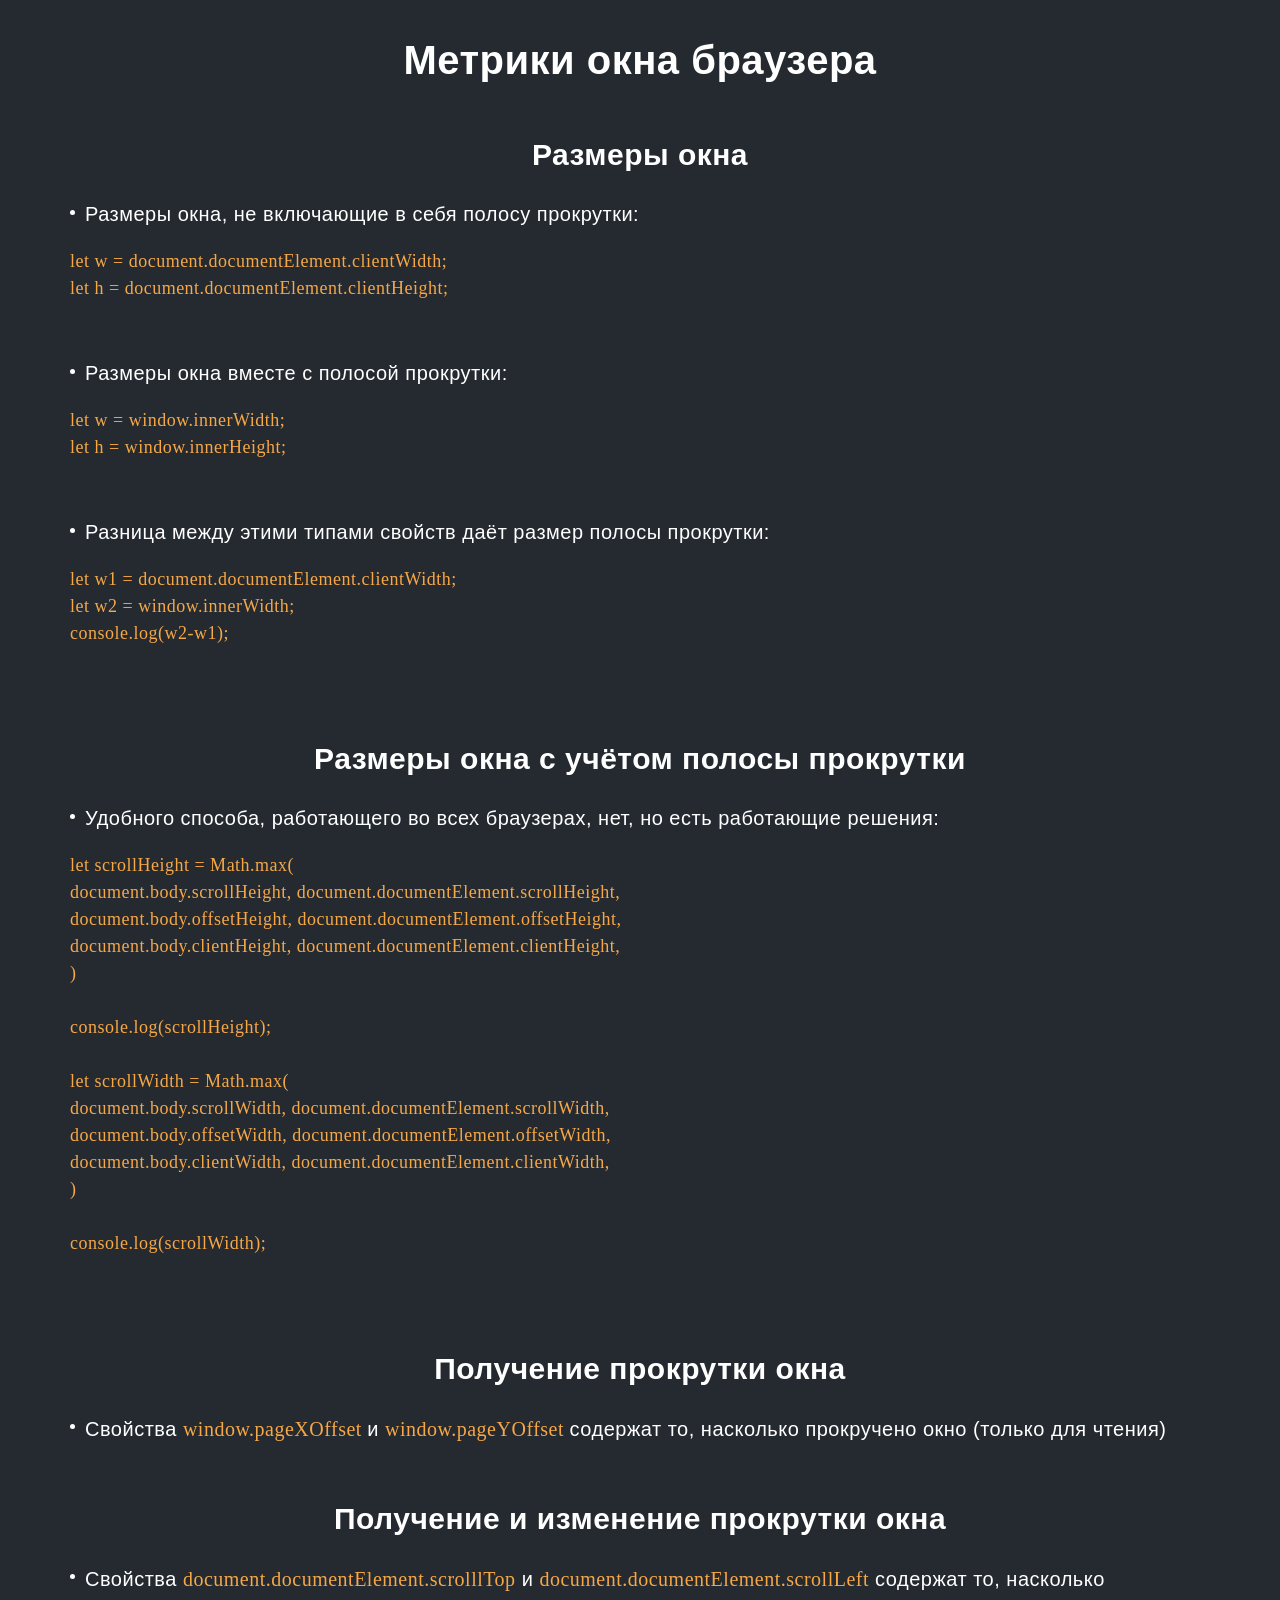
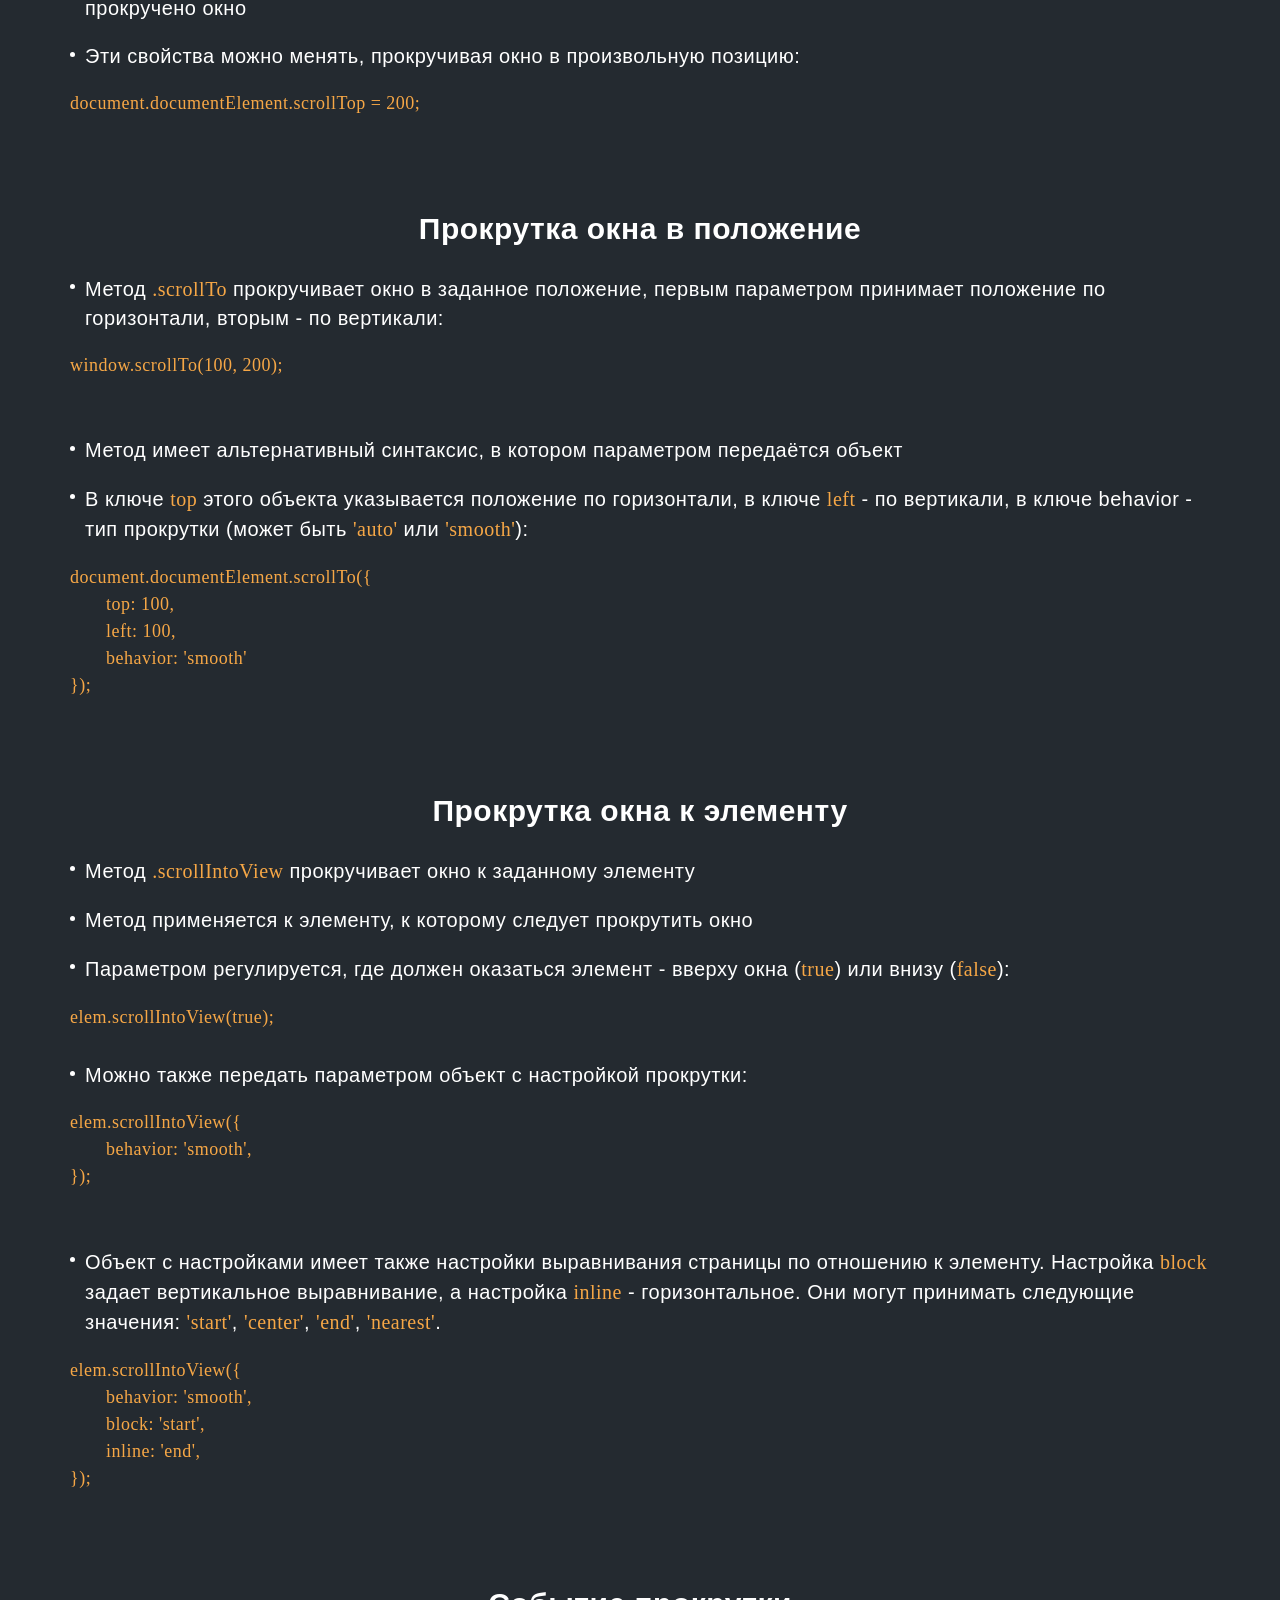
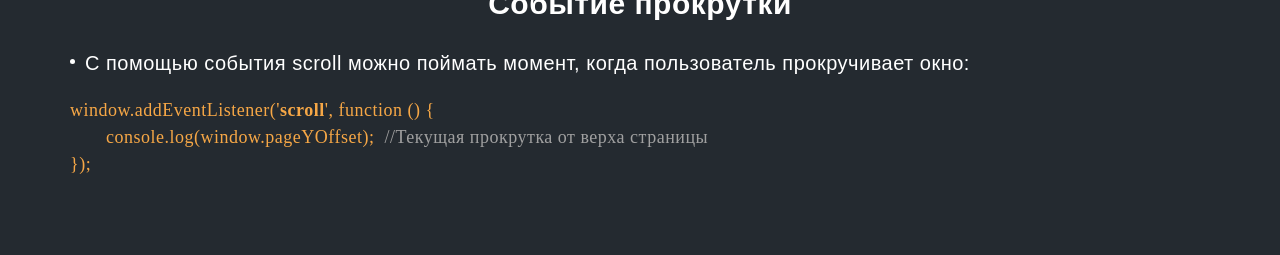
<file: window-dimensions.html>
<!DOCTYPE html>
<html lang="ru">

<head>
	<title>
		Window dimensions
	</title>
	<meta http-equiv="Content-type" content='text/html;charset=UTF-8' />
	<link rel="stylesheet" href="css/main.css">
	<link rel="stylesheet" href="css/window-dimensions.css">
	<meta name="viewport" content="width=device-width, initial-scale=1.0">
</head>

<body>
	<div class="wrapper">

		<main class="main">
			<div class="container">
				<h1 class="heading heading_main">
					Метрики окна браузера
				</h1>


				<section class="section">
					<h2 class="heading">
						Размеры окна
					</h2>
					<p class="title">
						Размеры окна, не включающие в себя полосу прокрутки:
					</p>
					<pre class="code js">
let w = document.documentElement.clientWidth;
let h = document.documentElement.clientHeight;
					</pre>
					<p class="title">
						Размеры окна вместе с полосой прокрутки:
					</p>
					<pre class="code js">
let w = window.innerWidth;
let h = window.innerHeight;
					</pre>
					<p class="title">
						Разница между этими типами свойств даёт размер полосы прокрутки:
					</p>
					<pre class="code js">
let w1 = document.documentElement.clientWidth;
let w2 = window.innerWidth;
console.log(w2-w1);
					</pre>
				</section>

				<section class="section">
					<h2 class="heading">
						Размеры окна с учётом полосы прокрутки
					</h2>
					<p class="title">
						Удобного способа, работающего во всех браузерах, нет, но есть работающие решения:
					</p>
					<pre class="code js">
let scrollHeight = Math.max(
document.body.scrollHeight, document.documentElement.scrollHeight,
document.body.offsetHeight, document.documentElement.offsetHeight,
document.body.clientHeight, document.documentElement.clientHeight,
)
						
console.log(scrollHeight);
						
let scrollWidth = Math.max(
document.body.scrollWidth, document.documentElement.scrollWidth,
document.body.offsetWidth, document.documentElement.offsetWidth,
document.body.clientWidth, document.documentElement.clientWidth,
)
						
console.log(scrollWidth);
					</pre>
				</section>

				<section class="section">
					<h2 class="heading">
						Получение прокрутки окна
					</h2>
					<p class="title">
						Свойства <span class="js">window.pageXOffset </span> и <span class="js"> window.pageYOffset
						</span> содержат то, насколько прокручено окно (только для чтения)
					</p>
				</section>

				<section class="section">
					<h2 class="heading">
						Получение и изменение прокрутки окна
					</h2>
					<p class="title">
						Свойства <span class="js">document.documentElement.scrolllTop</span> и <span
							class="js">document.documentElement.scrollLeft</span> содержат то, насколько прокручено
						окно
					</p>
					<p class="title">
						Эти свойства можно менять, прокручивая окно в произвольную позицию:
					</p>
					<pre class="code js">
document.documentElement.scrollTop = 200;
					</pre>
				</section>

				<section class="section">
					<h2 class="heading">
						Прокрутка окна в положение
					</h2>
					<p class="title">
						Метод <span class="js">.scrollTo</span> прокручивает окно в заданное положение, первым
						параметром принимает положение по горизонтали, вторым -
						по вертикали:
					</p>
					<pre class="code js">
window.scrollTo(100, 200);
					</pre>
					<p class="title">
						Метод имеет альтернативный синтаксис, в котором параметром передаётся объект
					</p>
					<p class="title">
						В ключе <span class="js">top</span> этого объекта указывается положение по горизонтали, в ключе
						<span class="js">left</span> - по вертикали, в ключе behavior - тип
						прокрутки (может быть <span class="js">'auto'</span> или <span class="js">'smooth'</span>):
					</p>
					<pre class="code js">
document.documentElement.scrollTo({
	top: 100,
	left: 100,
	behavior: 'smooth'
});
					</pre>
				</section>

				<section class="section">
					<h2 class="heading">
						Прокрутка окна к элементу
					</h2>
					<p class="title">
						Метод <span class="js">.scrollIntoView</span> прокручивает окно к заданному элементу
					</p>
					<p class="title">
						Метод применяется к элементу, к которому следует прокрутить окно
					</p>
					<p class="title">
						Параметром регулируется, где должен оказаться элемент - вверху окна (<span
							class="js">true</span>) или
						внизу (<span class="js">false</span>):
					</p>
					<pre class="code js">
elem.scrollIntoView(true);
</pre>
					<p class="title">
						Можно также передать параметром объект с настройкой прокрутки:
					</p>
					<pre class="code js">
elem.scrollIntoView({
	behavior: 'smooth',
});
					</pre>
					<p class="title">
						Объект с настройками имеет также настройки выравнивания страницы по отношению к элементу.
						Настройка <span class="js">block</span> задает
						вертикальное выравнивание, а настройка <span class="js">inline</span> - горизонтальное. Они
						могут принимать следующие
						значения: <span class="js">'start'</span>,
						<span class="js">'center'</span>, <span class="js">'end'</span>, <span
							class="js">'nearest'</span>.
					</p>
					<pre class="code js">
elem.scrollIntoView({
	behavior: 'smooth',
	block: 'start',
	inline: 'end',
});
					</pre>
				</section>

				<section class="section">
					<h2 class="heading">
						Событие прокрутки
					</h2>
					<p class="title">
						С помощью события scroll можно поймать момент, когда пользователь прокручивает окно:
					</p>
					<pre class="code js">
window.addEventListener('<span class="bold">scroll</span>', function () {
	console.log(window.pageYOffset);  <span class="comment">//Текущая прокрутка от верха страницы</span>
});
					</pre>
				</section>
				<script src="js/script.js"></script>
</body>


</html>
</file>
<file: css/main.css>
/*^// ^======================== MIXINS ========================^ //^*/
/*^// ^======================== MIXINS ========================^ //^*/
/*undefined*/
/*^// ^======================== VARS ========================^ //^*/
/*^// ^======================== VARS ========================^ //^*/
/*undefined*/
/*// *============================== RESET STYLES ==============================* //*/
/*// *============================== RESET STYLES ==============================* //*/
* {
  margin: 0;
  padding: 0;
  border: 0;
  background-repeat: no-repeat;
}

*,
*:before,
*::after {
  -webkit-box-sizing: border-box;
  box-sizing: border-box;
  background-repeat: no-repeat;
}

:focus,
:active {
  outline: none;
}

a:focus,
a:active {
  outline: none;
}

nav,
footer,
header,
aside {
  display: block;
}

html,
body {
  height: 100%;
  width: 100%;
  line-height: 1;
  font-size: 14px;
  -ms-text-size-adjust: 100%;
  -moz-text-size-adjust: 100%;
  -webkit-text-size-adjust: 100%;
}

input,
button,
textarea {
  font-family: inherit;
}

input::-ms-clear {
  display: none;
}

button {
  cursor: pointer;
  background: transparent;
}

button::-moz-focus-inner {
  padding: 0;
  border: 0;
}

a,
a:visited {
  text-decoration: none;
}

a:hover {
  text-decoration: none;
}

ul li {
  list-style: none;
}

img {
  vertical-align: top;
}

h1,
h2,
h3,
h4,
h5,
h6 {
  font-size: inherit;
  font-weight: 400;
}

/*^// ^======================== FONTS ========================^ //^*/
/*^// ^======================== FONTS ========================^ //^*/
/*undefined*/
/*@// @======================== GENERAL ========================@ //@*/
/*@// @======================== GENERAL ========================@ //@*/
html {
  scroll-behavior: smooth;
}

.wrapper {
  min-height: 100%;
  width: 100%;
  overflow: hidden;
  font-family: Arial, "Helvetica Neue", Helvetica, sans-serif;
}

.container {
  max-width: max(1440px, 100vw);
  padding: 0 max(20px, 1.3888888889vw);
  margin: 0 auto;
  height: 100%;
}

.code {
  font-family: "CamingoCode";
  line-height: 1.3;
}

/*^// ^======================== BUTTONS ========================^ //^*/
/*^// ^======================== BUTTONS ========================^ //^*/
/*undefined*/
/*^// ^======================== MODALS ========================^ //^*/
/*^// ^======================== MODALS ========================^ //^*/
/* undefined*/
/*^// ^======================== INPUTS ========================^ //^*/
/*^// ^======================== INPUTS ========================^ //^*/
/* undefined*/
/*@// @======================== HEADER ========================@ //@*/
/*@// @======================== HEADER ========================@ //@*/
/*undefined*/
/*@// @======================== FOOTER ========================@ //@*/
/*@// @======================== FOOTER ========================@ //@*/
/*undefined*/
/*^// ^======================== ACCORDIONS ========================^ //^*/
/*^// ^======================== ACCORDIONS ========================^ //^*/
/* undefined*/
/*^// ^======================== BADGES ========================^ //^*/
/*^// ^======================== BADGES ========================^ //^*/
/* undefined*/
</file>
<file: css/home.css>
.wrapper {
  font-family: Arial, "Helvetica Neue", Helvetica, sans-serif;
}

.home {
  width: 100%;
  height: 100dvh;
  background: radial-gradient(rgb(26, 130, 159) 4%, rgb(20, 10, 107) 93%);
}
.home__list {
  display: -webkit-box;
  display: -ms-flexbox;
  display: flex;
  -webkit-box-orient: vertical;
  -webkit-box-direction: normal;
      -ms-flex-direction: column;
          flex-direction: column;
  -webkit-box-align: center;
      -ms-flex-align: center;
          align-items: center;
  width: 100%;
  padding: 100px 0;
}
.home__list-item {
  padding: 20px;
}
.home__list-link {
  color: #fff;
  font-size: 50px;
}
</file>
<file: css/3d-model.css>
/*@ //@======================== 3d-model ========================@// @*/
/*@ //@======================== 3d-model ========================@// @*/
.model {
  height: 100vh;
}
.model__container {
  height: 100%;
}
.model__container canvas {
  height: 100% !important;
}
</file>
<file: css/accordion.css>
.accordion-section {
  min-height: 100dvh;
  padding-top: 10dvh;
  background: #b67540;
}

.label {
  margin: 0 5px 10px 0;
  color: #383838;
  font-size: 12px;
  font-style: italic;
}

.acc {
  max-width: 1000px;
  margin: 0 auto 20px;
  padding: 20px;
  border-radius: 25px;
  background: #eaa56d;
}
.acc__heading {
  margin-bottom: 20px;
  font-size: 30px;
  text-align: center;
}
.acc__inner {
  padding: 5px;
  border: 1px solid #383838;
}
.acc__tab {
  margin-bottom: 20px;
  padding: 5px;
  border: 1px solid #383838;
}
.acc__tab--open .acc__button-line:last-child {
  -webkit-transform: rotate(180deg);
      -ms-transform: rotate(180deg);
          transform: rotate(180deg);
}
.acc__tab--open .acc__link {
  background: #ccc;
}
.acc__section {
  display: -webkit-box;
  display: -ms-flexbox;
  display: flex;
  -webkit-box-pack: justify;
      -ms-flex-pack: justify;
          justify-content: space-between;
  margin-bottom: 10px;
  padding: 10px 25px;
  border-radius: 25px;
  background: #5f256f;
  cursor: pointer;
  font-size: 18px;
  font-weight: 600;
  -webkit-transition: all 0.3s;
  transition: all 0.3s;
}
.acc__section:hover {
  background: #8e2ca9;
}
.acc__section-text {
  color: #fff;
  font-size: 18px;
  font-weight: 700;
}
.acc__button {
  position: relative;
  display: -webkit-box;
  display: -ms-flexbox;
  display: flex;
  -webkit-box-pack: center;
      -ms-flex-pack: center;
          justify-content: center;
  -webkit-box-align: center;
      -ms-flex-align: center;
          align-items: center;
  width: 20px;
  height: 20px;
}
.acc__button-line {
  position: absolute;
  width: 14px;
  height: 2px;
  background: #fff;
  -webkit-transition: all 0.3s;
  transition: all 0.3s;
}
.acc__button-line:last-child {
  -webkit-transform: rotate(90deg);
      -ms-transform: rotate(90deg);
          transform: rotate(90deg);
}
.acc__content {
  max-height: 0;
  overflow-x: hidden;
  border: 1px solid #383838;
  -webkit-transition: all 0.3s;
  transition: all 0.3s;
}
.acc__text {
  padding: 10px;
  border: 1px solid #383838;
}
</file>
<file: css/animation-onscroll-and-onload.css>
.wrapper {
  background: #242a30;
  color: #fff;
  letter-spacing: 0.5px;
}

.container {
  max-width: 1200px;
  height: 100%;
  margin: 0 auto;
  padding: 0 30px;
}

.js {
  color: rgb(246, 167, 70);
  font-family: "CamingoCode";
  line-height: 1.3;
}

.html {
  color: rgb(214, 31, 31);
  font-family: "CamingoCode";
  line-height: 1.3;
}

.css {
  color: rgb(54, 167, 209);
  font-family: "CamingoCode";
  line-height: 1.3;
}

.code {
  margin-bottom: 40px;
}

.main {
  padding-top: 60px;
}
.main__heading {
  margin-bottom: 30px;
  font-size: 30px;
  font-weight: 700;
  text-align: center;
}
.main__title {
  margin-bottom: 20px;
  font-size: 20px;
}
.main__subtitle {
  margin-bottom: 10px;
}
.main__text {
  margin-bottom: 20px;
}
.main__copy-button {
  display: -webkit-box;
  display: -ms-flexbox;
  display: flex;
  -webkit-box-pack: center;
      -ms-flex-pack: center;
          justify-content: center;
  -webkit-box-align: center;
      -ms-flex-align: center;
          align-items: center;
  width: 150px;
  margin-bottom: 10px;
  padding: 10px 0;
  border: 1px solid black;
  border-radius: 10px;
  background: rgb(246, 167, 70);
  cursor: pointer;
  text-shadow: 1px 1px #242a30;
  -webkit-transition: all 0.5s;
  transition: all 0.5s;
}
.main__copy-button:active {
  -webkit-transform: scale(0.7);
      -ms-transform: scale(0.7);
          transform: scale(0.7);
}
</file>
<file: css/array_methods.css>
.wrapper {
  padding-top: 40px;
  background-color: #262626;
  color: #fff;
  font-size: 16px;
}

.container {
  max-width: 1260px;
  height: 100%;
  margin: 0 auto;
  padding: 0 30px;
}

.section__inner {
  margin-block: 50px;
  overflow: hidden;
  -webkit-transition: all 500ms;
  transition: all 500ms;
}

.bold {
  font-weight: 700;
}

.bullet {
  position: relative;
  padding-left: 14px;
}
.bullet::before {
  position: absolute;
  left: 0;
  display: block;
  width: 5px;
  height: 5px;
  margin-top: 7px;
  border-radius: 50%;
  background-color: #fff;
  content: "";
}
.bullet_square {
  font-size: 18px;
}
.bullet_square::before {
  border-radius: 0;
}

.heading {
  margin-bottom: 30px;
  font-size: 28px;
  font-weight: 700;
}
.heading_main {
  font-size: 32px;
}

.content {
  margin-bottom: 40px;
}

.text {
  margin-bottom: 20px;
  line-height: 1.4;
}

.list {
  margin-left: 40px;
}
.list__item {
  margin-bottom: 10px;
}

.link {
  color: inherit;
  font-style: italic;
  text-decoration: underline;
}

.code {
  color: #f6a746;
  font-family: Monoid;
  line-height: 1.8;
}

.comment {
  color: #a3a3a3;
}

.orange {
  color: #ff6334;
}

.branches .section__inner {
  max-height: 100%;
}
</file>
<file: css/fade-siblings.css>
.fade-siblings {
  display: -webkit-box;
  display: -ms-flexbox;
  display: flex;
  -webkit-box-pack: center;
      -ms-flex-pack: center;
          justify-content: center;
  -webkit-box-align: center;
      -ms-flex-align: center;
          align-items: center;
  height: 100dvh;
  background: #ffdab8;
}
.fade-siblings__inner {
  display: -webkit-box;
  display: -ms-flexbox;
  display: flex;
  -webkit-box-pack: center;
      -ms-flex-pack: center;
          justify-content: center;
  -webkit-box-align: center;
      -ms-flex-align: center;
          align-items: center;
  width: 100%;
  height: 100%;
}
.fade-siblings__wrapper {
  display: -webkit-box;
  display: -ms-flexbox;
  display: flex;
  -webkit-box-pack: space-evenly;
      -ms-flex-pack: space-evenly;
          justify-content: space-evenly;
  -webkit-box-align: center;
      -ms-flex-align: center;
          align-items: center;
  gap: 1.3888888889vw;
  padding: 1.3888888889vw;
  border-radius: 10px;
  background: #000;
}
.fade-siblings__wrapper:has(.item:hover) > .item:not(:hover) {
  background-color: #ffc3e1;
}

.item {
  width: 9.7222222222vw;
  height: 9.7222222222vw;
  border-radius: 10px;
  background: #ff69b4;
  -webkit-transition: background-color 0.2s;
  transition: background-color 0.2s;
}
</file>
<file: css/git.css>
.wrapper {
  padding-top: 40px;
  background-color: #262626;
  color: #fff;
  font-size: 16px;
}

.container {
  max-width: 1260px;
  height: 100%;
  margin: 0 auto;
  padding: 0 30px;
}

.section__inner {
  max-height: 0;
  margin-block: 50px;
  overflow: hidden;
  -webkit-transition: all 500ms;
  transition: all 500ms;
}

.bold {
  font-weight: 700;
}

.bullet {
  position: relative;
  padding-left: 14px;
}
.bullet::before {
  position: absolute;
  left: 0;
  display: block;
  width: 5px;
  height: 5px;
  margin-top: 7px;
  border-radius: 50%;
  background-color: #fff;
  content: "";
}
.bullet_square {
  font-size: 18px;
}
.bullet_square::before {
  border-radius: 0;
}

.heading {
  margin-bottom: 30px;
  cursor: pointer;
  font-size: 28px;
  font-weight: 700;
}
.heading_main {
  font-size: 32px;
}

.content {
  margin-bottom: 40px;
}

.text {
  margin-bottom: 20px;
  line-height: 1.4;
}

.list {
  margin-left: 40px;
}
.list__item {
  margin-bottom: 10px;
}

.link {
  color: inherit;
  font-style: italic;
  text-decoration: underline;
}

.code {
  color: #ff6334;
}

.comment {
  color: #a3a3a3;
}

.orange {
  color: #ff6334;
}

.branches .section__inner {
  max-height: 100%;
}
</file>
<file: css/js-methods.css>
html {
  scroll-behavior: smooth;
  font-family: Arial, "Helvetica Neue", Helvetica, sans-serif;
}

.wrapper {
  min-height: 100%;
  width: 100%;
  overflow: hidden;
}

.container {
  max-width: 1860px;
  padding: 0 15px;
  margin: 0 auto;
  height: 100%;
}

.main-heading {
  font-size: 50px;
  text-align: center;
}

.heading {
  font-size: 30px;
  text-align: center;
}

.code {
  font-family: "CamingoCode";
  color: #d68b00;
}

b {
  font-size: 18px;
}

.comment {
  font-family: Arial, "Helvetica Neue", Helvetica, sans-serif;
  color: #616161;
}

/*==================================== HEADER ====================================*/
.header {
  margin-bottom: 40px;
}

/*==================================== BLOCK ====================================*/
.block {
  line-height: 1.3;
}
.block__heading {
  margin-bottom: 20px;
  cursor: pointer;
}
.block__content {
  max-height: 0;
  -webkit-transition: all 0.3s;
  transition: all 0.3s;
  overflow: hidden;
  max-width: 900px;
  margin: 0 auto;
  margin-bottom: 40px;
  background: rgba(231, 231, 231, 0.337254902);
  border-radius: 10px;
}
.block__list {
  padding: 10px;
}
.block__list-heading {
  font-size: 18px;
  margin-bottom: 20px;
  text-align: center;
}
.block__list-item {
  display: -webkit-box;
  display: -ms-flexbox;
  display: flex;
  -webkit-box-pack: start;
      -ms-flex-pack: start;
          justify-content: start;
  margin-bottom: 20px;
}
.block__list-code {
  margin-right: 20px;
  width: 200px;
}
.block__list-par {
  max-width: 640px;
  margin-bottom: 10px;
}

.article {
  padding: 20px;
}
.article__heading {
  text-align: center;
  margin-bottom: 30px;
  font-size: 24px;
  cursor: pointer;
}
.article__par {
  margin-bottom: 10px;
}
.article__code {
  margin-bottom: 14px;
}
.article__content {
  overflow: hidden;
  -webkit-transition: all 0.3s;
  transition: all 0.3s;
}
</file>
<file: css/window-dimensions.css>
/*==================================== RESET STYLES ====================================*/
/*==================================== RESET STYLES ====================================*/
* {
  margin: 0;
  padding: 0;
  border: 0;
}

*,
*:before,
*::after {
  -webkit-box-sizing: border-box;
  box-sizing: border-box;
}

:focus,
:active {
  outline: none;
}

a:focus,
a:active {
  outline: none;
}

nav,
footer,
header,
aside {
  display: block;
}

html,
body {
  height: 100%;
  width: 100%;
  font-size: 100%;
  line-height: 1;
  font-size: 14px;
  -ms-text-size-adjust: 100%;
  -moz-text-size-adjust: 100%;
  -webkit-text-size-adjust: 100%;
}

input,
button,
textarea {
  font-family: inherit;
}

input::-ms-clear {
  display: none;
}

button {
  cursor: pointer;
}

button::-moz-focus-inner {
  padding: 0;
  border: 0;
}

a,
a:visited {
  text-decoration: none;
}

a:hover {
  text-decoration: none;
}

ul li {
  list-style: none;
}

img {
  vertical-align: top;
}

h1,
h2,
h3,
h4,
h5,
h6 {
  font-size: inherit;
  font-weight: 400;
}

/*==================================== VARS ====================================*/
/*==================================== VARS ====================================*/
/*==================================== MIXINS ====================================*/
/*==================================== MIXINS ====================================*/
/*==================================== FONTS ====================================*/
/*==================================== FONTS ====================================*/
html {
  scroll-behavior: smooth;
  font-family: Arial, "Helvetica Neue", Helvetica, sans-serif;
  letter-spacing: 0.5px;
}

.wrapper {
  min-height: 100%;
  width: 100%;
  overflow: hidden;
  background: #242a30;
  color: #fff;
}

.container {
  max-width: 1200px;
  padding: 0 30px;
  margin: 0 auto;
  height: 100%;
}

.js {
  font-family: "CamingoCode";
  color: rgb(246, 167, 70);
  line-height: 1.5;
}

.html {
  font-family: "CamingoCode";
  color: rgb(214, 31, 31);
  line-height: 1.5;
}

.css {
  font-family: "CamingoCode";
  color: rgb(54, 167, 209);
  line-height: 1.5;
}

.code {
  margin-bottom: 30px;
  font-size: 18px;
}

.comment {
  font-family: "CamingoCode";
  color: #a0a0a0;
  line-height: 1.5;
}

.bold {
  font-weight: 700;
}

.main {
  padding-top: 40px;
}

.section {
  padding-block: 20px;
  border-radius: 10px;
}

.heading {
  font-size: 30px;
  margin-bottom: 30px;
  text-align: center;
  font-weight: 700;
}
.heading_main {
  font-size: 40px;
  margin-bottom: 40px;
}
.title {
  font-size: 20px;
  margin-bottom: 20px;
  position: relative;
  padding-left: 15px;
  line-height: 28px;
}
.title::before {
  content: "";
  display: block;
  width: 5px;
  height: 5px;
  background-color: #fff;
  border-radius: 50%;
  position: absolute;
  left: 0;
  top: 10px;
}
</file>
